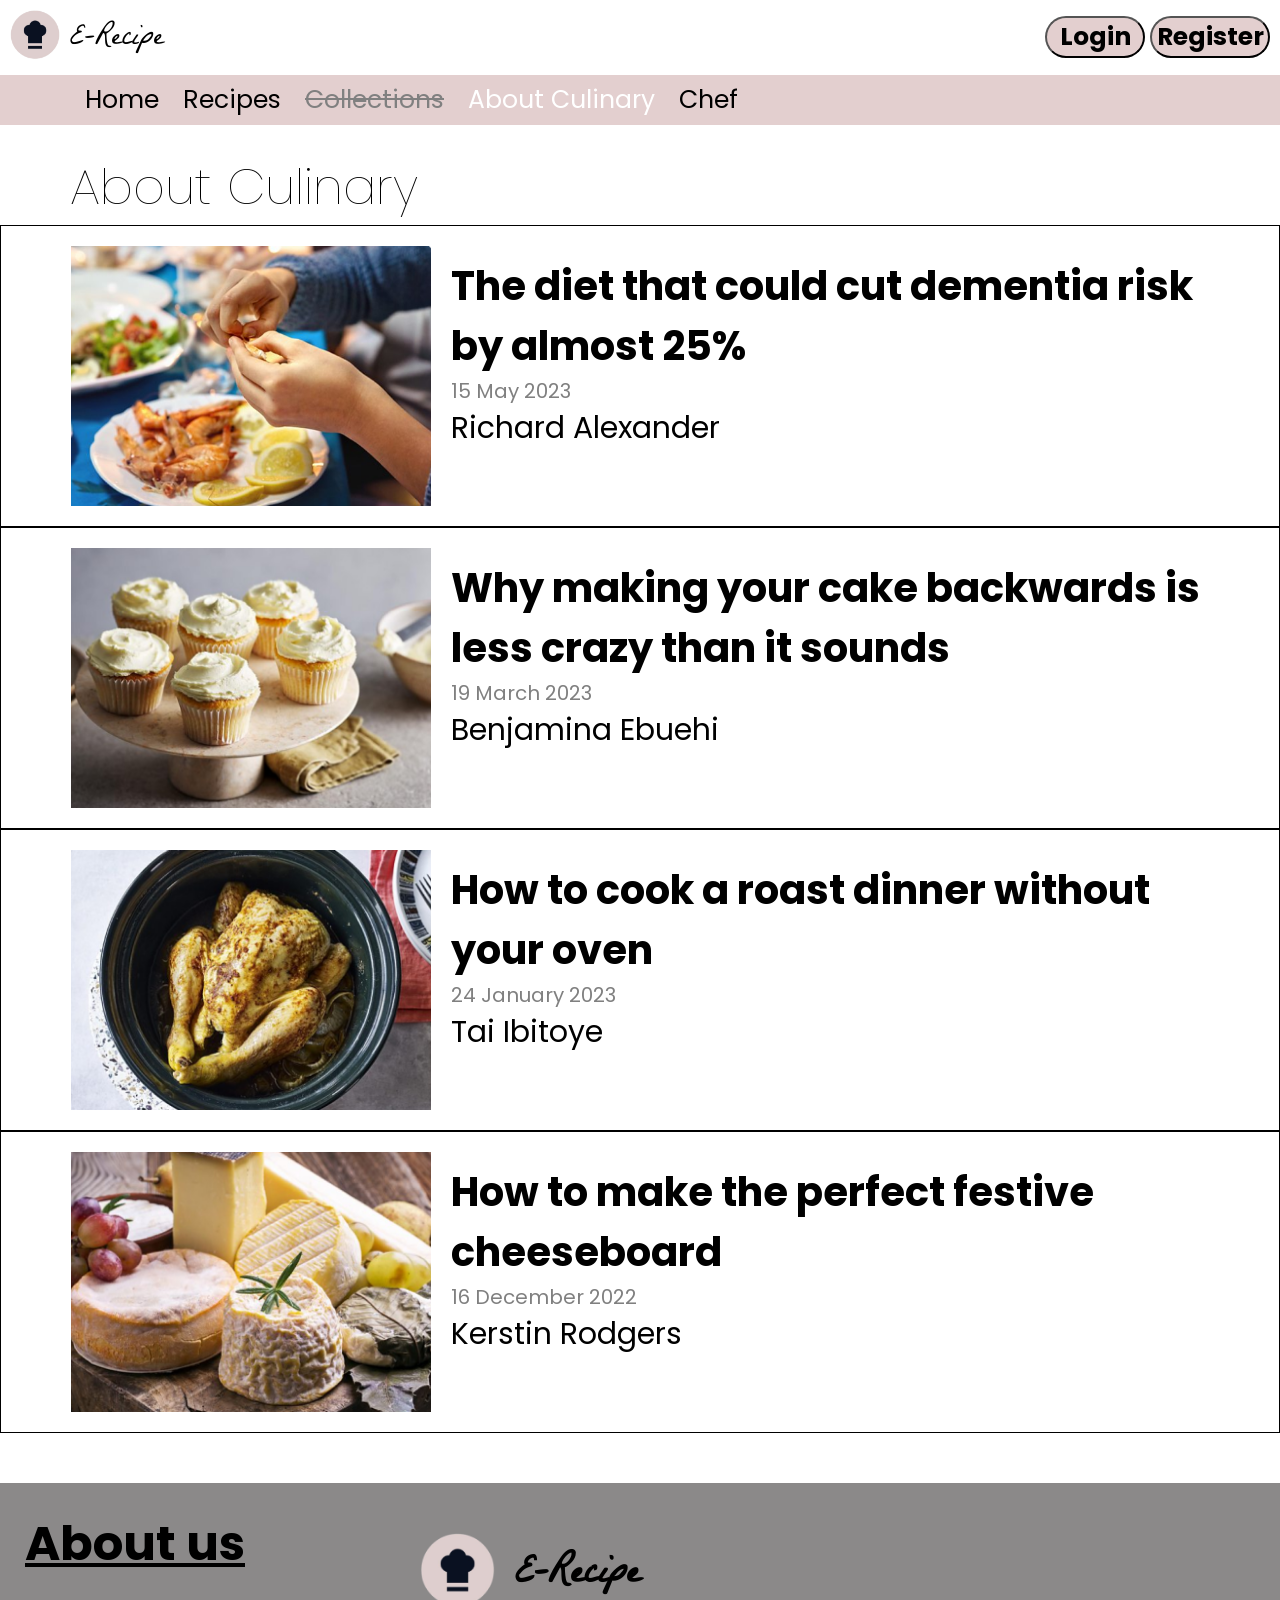
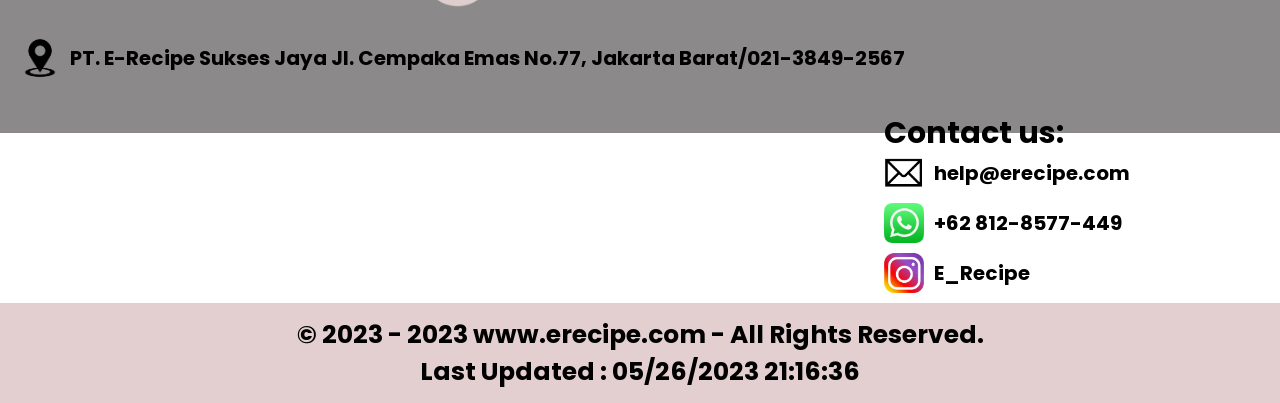
<file: about-culinary-sebelum.html>
<!DOCTYPE html>
<html lang="en">
<head>
    <meta charset="UTF-8">
    <meta name="viewport" content="width=device-width, initial-scale=1.0">
    <link rel="stylesheet" href="about-culinary-sebelum.css">
    <title>Document</title>
</head>
<body>
    <div class="navbar">
        <div class="navbar-atas">
            <div class="navbar-atas-kanan">
                <img src="Source\logo.png" alt="" class="navbar-logo">
                <p>E-Recipe</p>
            </div>
            <div class="navbar-atas-kiri">
                <form action="login.html">
                    <button class="login">Login</button>
                </form>
                <form action="register.html">
                    <button class="register">Register</button>
                </form>
            </div>
        </div>
        <div class="navbar-bawah">
            <a href="index.html" class="navbar-isi">Home</a>
            <a href="recipes-sebelum.html" class="navbar-isi">Recipes</a>
            <a href="" class="colletions-kunci">Collections</a>
            <a href="" class="navbar-isi-sekarang">About Culinary</a>
            <a href="chef-sebelum.html" class="navbar-isi">Chef</a>
        </div>
    </div>
    <div class="content">
            <h1>About Culinary</h1>
            <div class="layout-about">
                <div class="kotak-about">
                    <img src="Source\about-1.png" alt="" class="gambar-about">
                    <div class="tulisan-about">
                        <p class="tulisan-atas">
                            The diet that could cut dementia risk by almost 25%
                        </p>
                        <p class="tulisan-tengah">
                            15 May 2023
                        </p>
                        <p class="tulisan-bawah">
                            Richard Alexander
                        </p>
                    </div>
                </div>
                <div class="kotak-about">
                    <img src="Source\about-2.png" alt="" class="gambar-about">
                    <div class="tulisan-about">
                        <p class="tulisan-atas">
                            Why making your cake backwards is less crazy than it sounds
                        </p>
                        <p class="tulisan-tengah">
                            19 March 2023
                        </p>
                        <p class="tulisan-bawah">
                            Benjamina Ebuehi
                        </p>
                    </div>
                </div>
                <div class="kotak-about">
                    <img src="Source\about-3.png" alt="" class="gambar-about">
                    <div class="tulisan-about">
                        <p class="tulisan-atas">
                            How to cook a roast dinner without your oven
                        </p>
                        <p class="tulisan-tengah">
                            24 January 2023
                        </p>
                        <p class="tulisan-bawah">
                            Tai Ibitoye
                        </p>
                    </div>
                </div>
                <div class="kotak-about">
                    <img src="Source\about-4.png" alt="" class="gambar-about">
                    <div class="tulisan-about">
                        <p class="tulisan-atas">
                            How to make the perfect festive cheeseboard
                        </p>
                        <p class="tulisan-tengah">
                            16 December 2022
                        </p>
                        <p class="tulisan-bawah">
                            Kerstin Rodgers
                        </p>
                    </div>
                </div>
            </div>
    </div>
    <div class="footer">
        <div class="footerAtas">
            <div class="kiriatas">
                <div class="aboutus">
                    <h1>About us</h1>
                    <img src="Source\dfhdsfh-removebg-preview.png" alt="">
                    <h4>E-Recipe</h4>
                </div>
                <div class="aboutus1">
                    <img src="Source\adshsad-removebg-preview.png" alt="">
                    <h5>PT. E-Recipe Sukses Jaya Jl. Cempaka Emas No.77, Jakarta Barat/021-3849-2567</h5>
                </div>
            </div>
    
            <div class="kanan">
                <h5>Contact us:</h5>
                <div class="contactusLogo">
                    <img src="Source\asfasfg-removebg-preview.png" alt="" class="email">
                    <h4>help@erecipe.com</h4>
                </div>
                <div class="contactusLogo">
                    <img src="Source\WhatsApp_Image_2023-06-19_at_23.07.56-removebg-preview.png" alt="" class="wa">
                    <h4>+62 812-8577-449</h4>
                </div>
                <div class="contactusLogo">
                    <img src="Source\sadg-removebg-preview.png" alt="" class="ig">
                    <h4>E_Recipe</h4>
                </div>
            </div>
            
            <div class="bawah">
                <h5>© 2023 - 2023 www.erecipe.com - All Rights Reserved.</h5>   
                <h5>Last Updated : 05/26/2023 21:16:36</h5> 
            </div>
        </div>
    </div>
</body>
</html>
</file>
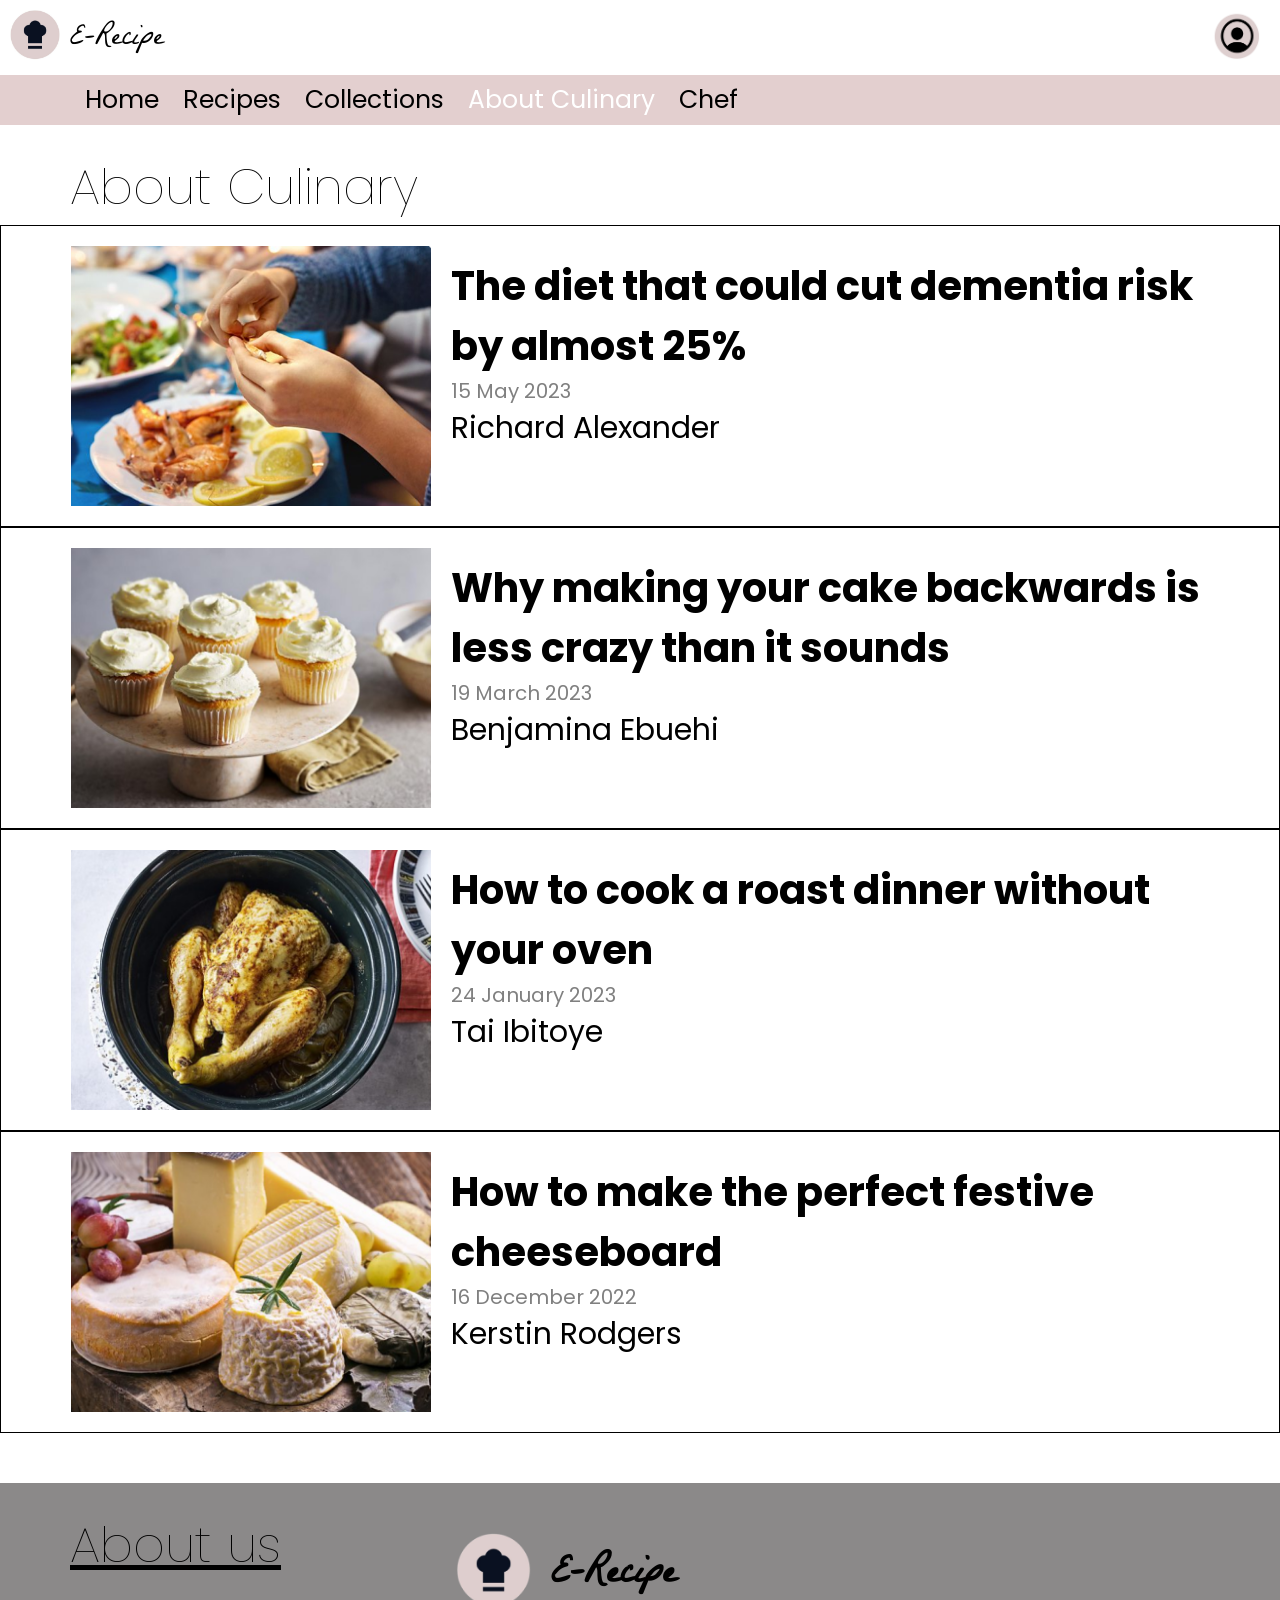
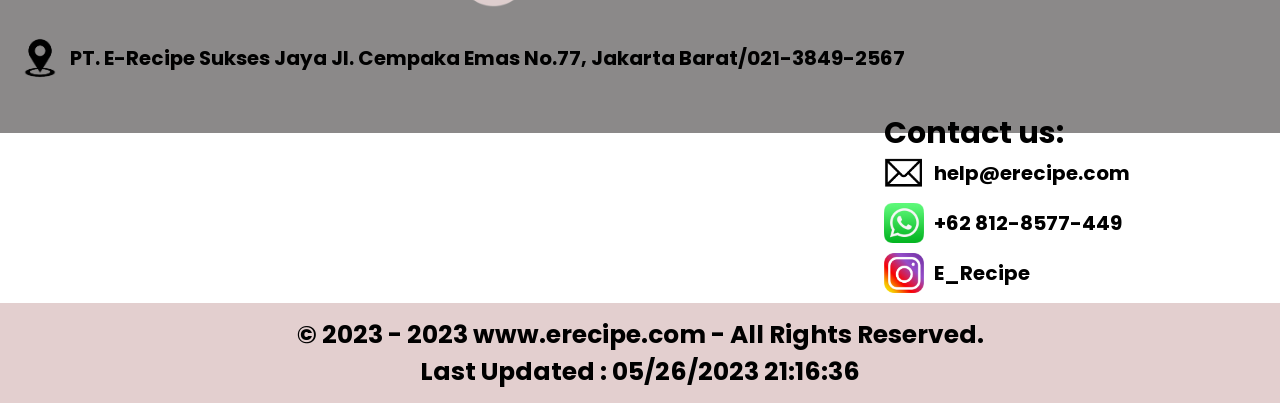
<file: about-culinary-sesudah.html>
<!DOCTYPE html>
<html lang="en">
<head>
    <meta charset="UTF-8">
    <meta name="viewport" content="width=device-width, initial-scale=1.0">
    <link rel="stylesheet" href="about-culinary-sesudah.css">
    <title>Document</title>
</head>
<body>
    <div class="navbar">
        <div class="navbar-atas">
            <div class="navbar-atas-kanan">
                <img src="Source\WhatsApp Image 2023-06-19 at 19.13.03.jpg" alt="" class="navbar-logo">
                <p>E-Recipe</p>
            </div>
            <div class="navbar-atas-kiri">
                <a href="profile.html">
                    <img src="Source\kontak.png" alt="" class="navbar-kontak">
                    <img src="Source\kontak-2.png" alt="" class="navbar-kontak-hover">
                  </a>
            </div>
        </div>
        <div class="navbar-bawah">
            <a href="home-sesudah.html" class="navbar-isi">Home</a>
            <a href="recipes-sesudah.html" class="navbar-isi">Recipes</a>
            <a href="Collection.html" class="navbar-isi">Collections</a>
            <a href="about-culinary-sesudah.html" class="navbar-isi-sekarang">About Culinary</a>
            <a href="chef.html" class="navbar-isi">Chef</a>
        </div>
    </div>
    <div class="content">
            <h1>About Culinary</h1>
            <div class="layout-about">
                <div class="kotak-about">
                    <img src="Source\about-1.png" alt="" class="gambar-about">
                    <div class="tulisan-about">
                        <p class="tulisan-atas">
                            The diet that could cut dementia risk by almost 25%
                        </p>
                        <p class="tulisan-tengah">
                            15 May 2023
                        </p>
                        <p class="tulisan-bawah">
                            Richard Alexander
                        </p>
                    </div>
                </div>
                <div class="kotak-about">
                    <img src="Source\about-2.png" alt="" class="gambar-about">
                    <div class="tulisan-about">
                        <p class="tulisan-atas">
                            Why making your cake backwards is less crazy than it sounds
                        </p>
                        <p class="tulisan-tengah">
                            19 March 2023
                        </p>
                        <p class="tulisan-bawah">
                            Benjamina Ebuehi
                        </p>
                    </div>
                </div>
                <div class="kotak-about">
                    <img src="Source\about-3.png" alt="" class="gambar-about">
                    <div class="tulisan-about">
                        <p class="tulisan-atas">
                            How to cook a roast dinner without your oven
                        </p>
                        <p class="tulisan-tengah">
                            24 January 2023
                        </p>
                        <p class="tulisan-bawah">
                            Tai Ibitoye
                        </p>
                    </div>
                </div>
                <div class="kotak-about">
                    <img src="Source\about-4.png" alt="" class="gambar-about">
                    <div class="tulisan-about">
                        <p class="tulisan-atas">
                            How to make the perfect festive cheeseboard
                        </p>
                        <p class="tulisan-tengah">
                            16 December 2022
                        </p>
                        <p class="tulisan-bawah">
                            Kerstin Rodgers
                        </p>
                    </div>
                </div>
            </div>
    <div class="footer">
        <div class="footerAtas">
            <div class="kiriatas">
                <div class="aboutus">
                    <h1>About us</h1>
                    <img src="Source\dfhdsfh-removebg-preview.png" alt="">
                    <h4>E-Recipe</h4>
                </div>
                <div class="aboutus1">
                    <img src="Source\adshsad-removebg-preview.png" alt="">
                    <h5>PT. E-Recipe Sukses Jaya Jl. Cempaka Emas No.77, Jakarta Barat/021-3849-2567</h5>
                </div>
            </div>
    
            <div class="kanan">
                <h5>Contact us:</h5>
                <div class="contactusLogo">
                    <img src="Source\asfasfg-removebg-preview.png" alt="" class="email">
                    <h4>help@erecipe.com</h4>
                </div>
                <div class="contactusLogo">
                    <img src="Source\WhatsApp_Image_2023-06-19_at_23.07.56-removebg-preview.png" alt="" class="wa">
                    <h4>+62 812-8577-449</h4>
                </div>
                <div class="contactusLogo">
                    <img src="Source\sadg-removebg-preview.png" alt="" class="ig">
                    <h4>E_Recipe</h4>
                </div>
            </div>
            
            <div class="bawah">
                <h5>© 2023 - 2023 www.erecipe.com - All Rights Reserved.</h5>   
                <h5>Last Updated : 05/26/2023 21:16:36</h5> 
            </div>
        </div>
    </div>
</body>
</html>
</file>
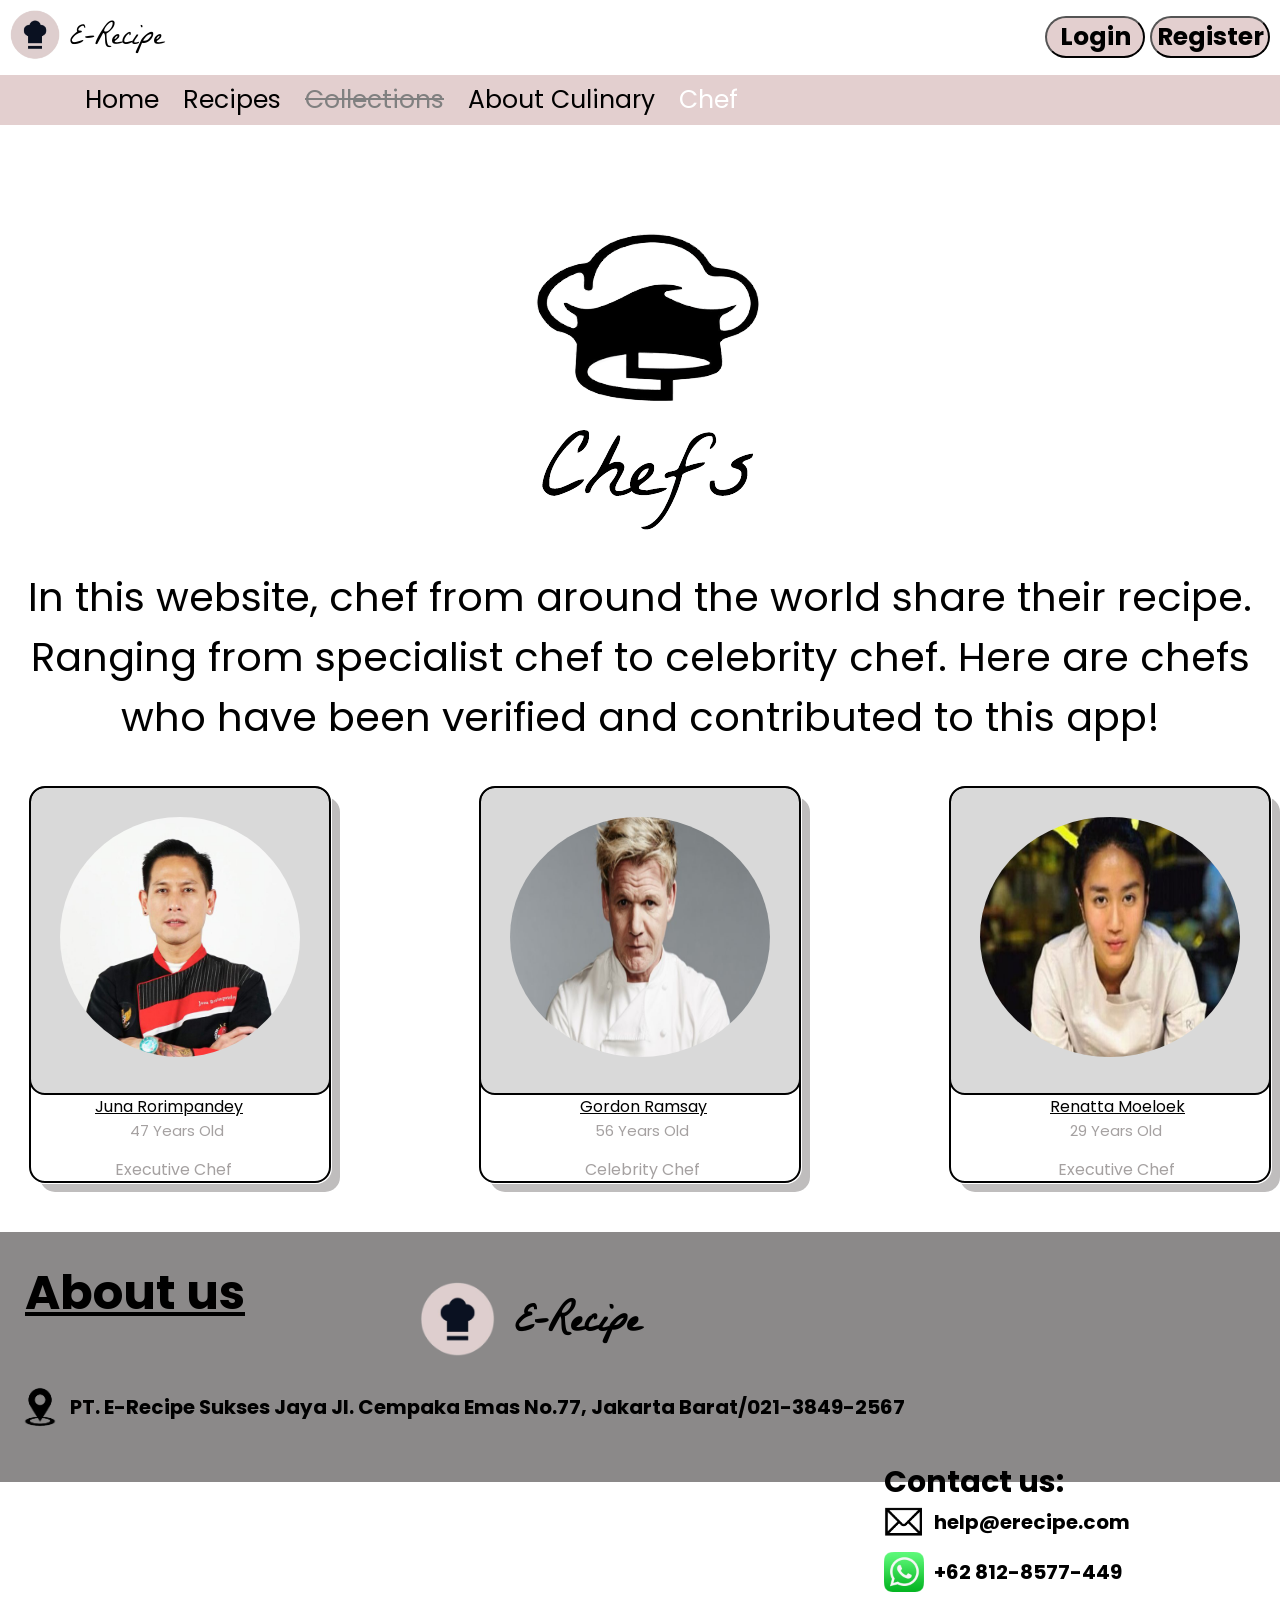
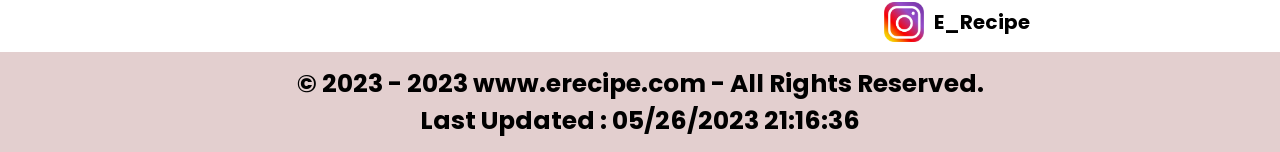
<file: chef-sebelum.html>
<!DOCTYPE html>
<html lang="en">
<head>
    <meta charset="UTF-8">
    <meta name="viewport" content="width=device-width, initial-scale=1.0">
    <title>Document</title>

    <link rel="stylesheet" href="chef-sebelum.css">

</head>
<body>

    <div class="navbar">
        <div class="navbar-atas">
            <div class="navbar-atas-kanan">
                <img src="Source\logo.png" alt="" class="navbar-logo">
                <p>E-Recipe</p>
            </div>
            <div class="navbar-atas-kiri">
                <form action="login.html">
                    <button class="login">Login</button>
                </form>
                <form action="register.html">
                    <button class="register">Register</button>
                </form>
            </div>
        </div>
        <div class="navbar-bawah">
            <a href="index.html" class="navbar-isi">Home</a>
            <a href="recipes-sebelum.html" class="navbar-isi">Recipes</a>
            <a href="" class="colletions-kunci">Collections</a>
            <a href="about-culinary-sebelum.html" class="navbar-isi">About Culinary</a>
            <a href="" class="navbar-isi-sekarang">Chef</a>
        </div>
    </div>

    <div class="chef-content">

        <div class="logoo">
            <div class="chef-img">
                <img src="Source\Screenshot_2023-06-19_220320-removebg-preview.png" alt="">
            </div>
            <div class="chef-tulis">
                <p>In this website, chef from around the world  share their recipe. Ranging from specialist chef to celebrity chef. Here are chefs who have been verified and contributed to this app!</p>
            </div>
        </div>

        <div class="chef-profile">
            <div class="chef1">

                <div class="chef1-backimg">
                    <div class="chef1-img">
                        <img src="Source\091325600_1626677746-Chef_Juna_Rorimpandey.jpeg" alt="">
                    </div>
                </div>

                <div class="chef1-name">
                    <p>Juna Rorimpandey</p>
                </div>

                <div class="chef1-old">
                    <p>47 Years Old</p>
                </div>

                <div class="chef1-role">
                    <p>Executive Chef</p>
                </div>

            </div>

            <div class="chef2">

                <div class="chef2-backimg">
                    <div class="chef2-img">
                        <img src="Source\deretan-makanan-yang-paling-dibenci-chef-gordon-ramsay-xi6Jxzxoxj.jpg" alt="">
                    </div>
                </div>

                <div class="chef2-name">
                    <p>Gordon Ramsay</p>
                </div>

                <div class="chef2-old">
                    <p>56 Years Old</p>
                </div>

                <div class="chef2-role">
                    <p>Celebrity Chef</p>
                </div>

            </div>

            <div class="chef3">

                <div class="chef3-backimg">
                    <div class="chef3-img">
                        <img src="Source\5e16811892fc7.jpg" alt="">
                    </div>
                </div>

                <div class="chef3-name">
                    <p>Renatta Moeloek</p>
                </div>

                <div class="chef3-old">
                    <p>29 Years Old</p>
                </div>

                <div class="chef3-role">
                    <p>Executive Chef</p>
                </div>

            </div>

            <div>

            </div>
        </div>

    </div>

    <div class="footer">
        <div class="footerAtas">
            <div class="kiriatas">
                <div class="aboutus">
                    <h1>About us</h1>
                    <img src="Source\dfhdsfh-removebg-preview.png" alt="">
                    <h4>E-Recipe</h4>
                </div>
                <div class="aboutus1">
                    <img src="Source\adshsad-removebg-preview.png" alt="">
                    <h5>PT. E-Recipe Sukses Jaya Jl. Cempaka Emas No.77, Jakarta Barat/021-3849-2567</h5>
                </div>
            </div>
    
            <div class="kanan">
                <h5>Contact us:</h5>
                <div class="contactusLogo">
                    <img src="Source\asfasfg-removebg-preview.png" alt="" class="email">
                    <h4>help@erecipe.com</h4>
                </div>
                <div class="contactusLogo">
                    <img src="Source\WhatsApp_Image_2023-06-19_at_23.07.56-removebg-preview.png" alt="" class="wa">
                    <h4>+62 812-8577-449</h4>
                </div>
                <div class="contactusLogo">
                    <img src="Source\sadg-removebg-preview.png" alt="" class="ig">
                    <h4>E_Recipe</h4>
                </div>
            </div>
            
            <div class="bawah">
                <h5>© 2023 - 2023 www.erecipe.com - All Rights Reserved.</h5>   
                <h5>Last Updated : 05/26/2023 21:16:36</h5> 
            </div>
        </div>
    </div>
    
</body>
</html>
</file>
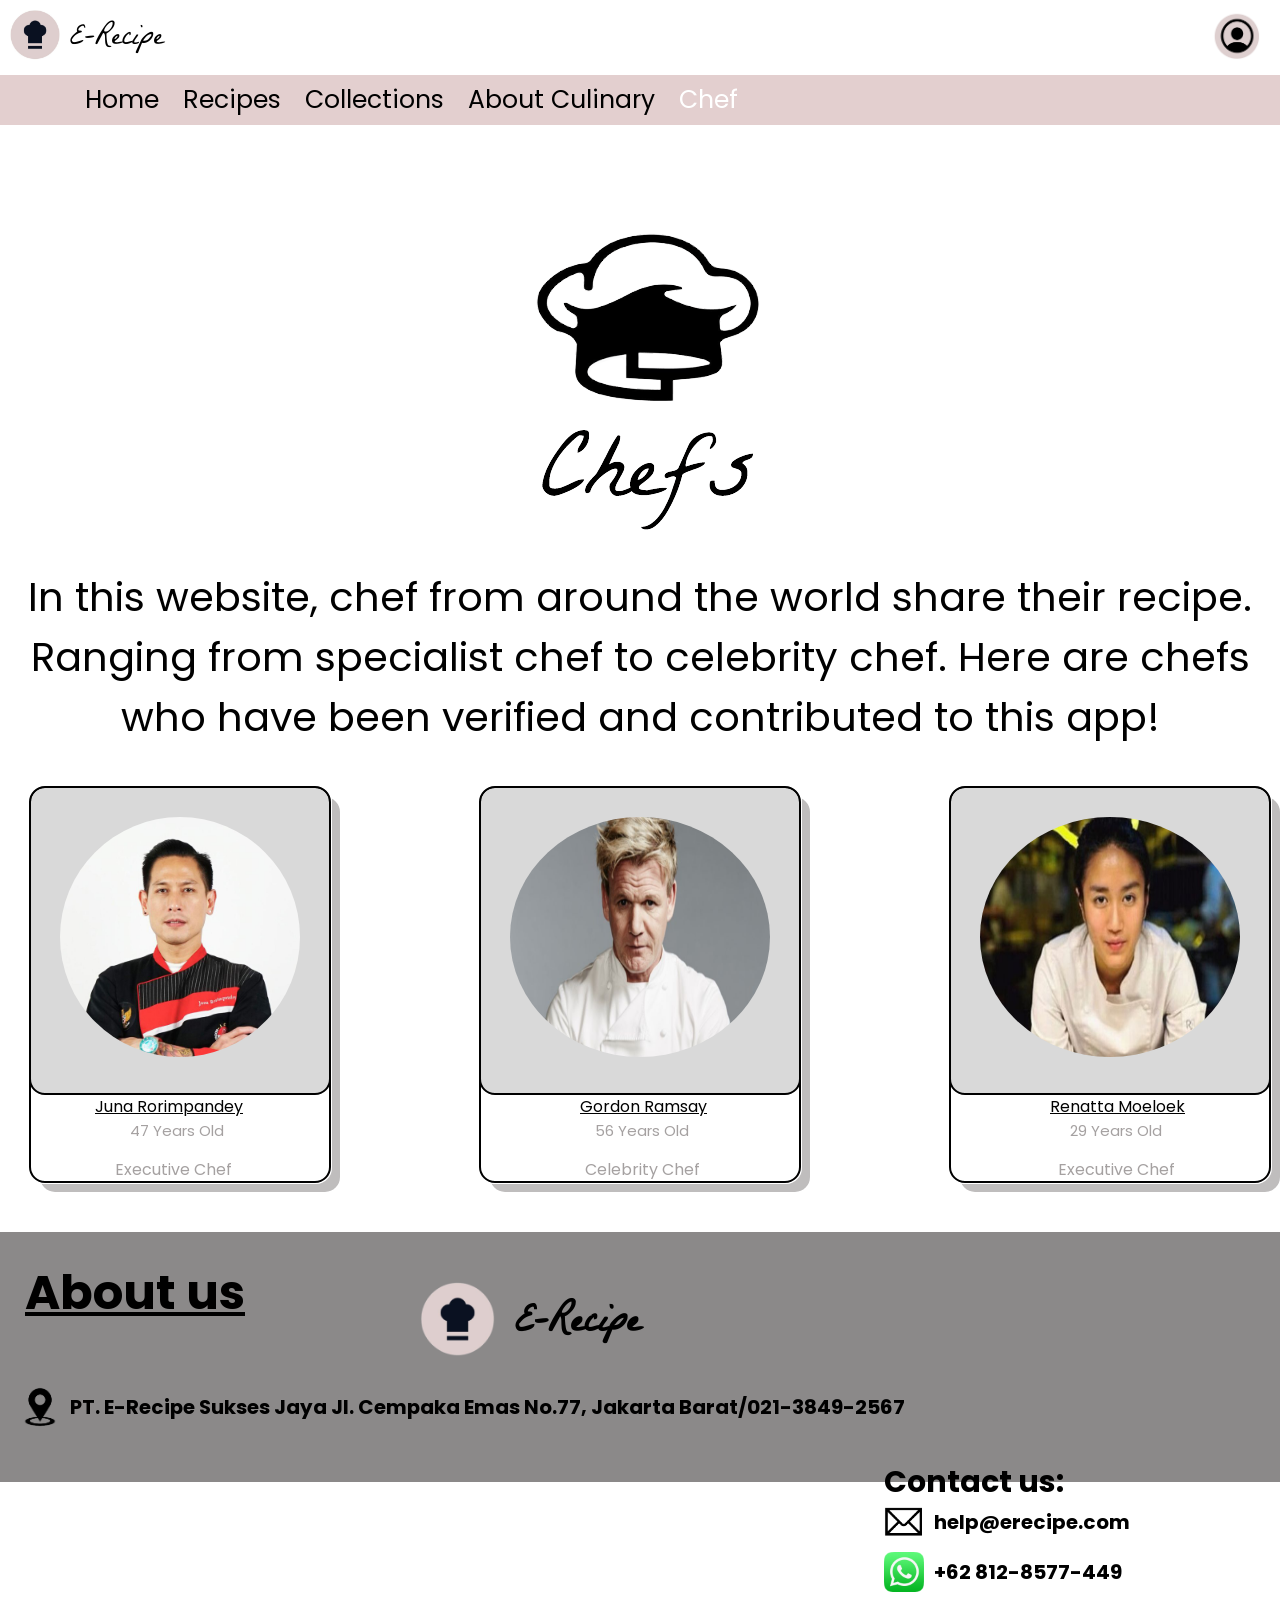
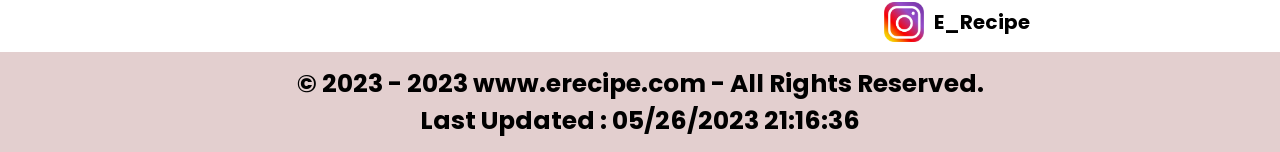
<file: chef.html>
<!DOCTYPE html>
<html lang="en">
<head>
    <meta charset="UTF-8">
    <meta name="viewport" content="width=device-width, initial-scale=1.0">
    <title>Document</title>

    <link rel="stylesheet" href="chef.css">

</head>
<body>

    <div class="navbar">
        <div class="navbar-atas">
            <div class="navbar-atas-kanan">
                <img src="Source\WhatsApp Image 2023-06-19 at 19.13.03.jpg" alt="" class="navbar-logo">
                <p>E-Recipe</p>
            </div>
            <div class="navbar-atas-kiri">
                <a href="profile.html">
                    <img src="Source\kontak.png" alt="" class="navbar-kontak">
                    <img src="Source\kontak-2.png" alt="" class="navbar-kontak-hover">
                  </a>
            </div>
        </div>
        <div class="navbar-bawah">
            <a href="home-sesudah.html" class="navbar-isi">Home</a>
            <a href="recipes-sesudah.html" class="navbar-isi">Recipes</a>
            <a href="Collection.html" class="navbar-isi">Collections</a>
            <a href="about-culinary-sesudah.html" class="navbar-isi">About Culinary</a>
            <a href="chef.html" class="navbar-isi-sekarang">Chef</a>
        </div>
    </div>

    <div class="chef-content">

        <div class="logoo">
            <div class="chef-img">
                <img src="Source\Screenshot_2023-06-19_220320-removebg-preview.png" alt="">
            </div>
            <div class="chef-tulis">
                <p>In this website, chef from around the world  share their recipe. Ranging from specialist chef to celebrity chef. Here are chefs who have been verified and contributed to this app!</p>
            </div>
        </div>

        <div class="chef-profile">
            <div class="chef1">

                <a href="chef-biography.html" class="link-1">
                    <div class="chef1-backimg">
                        <div class="chef1-img">
                            <img src="Source\091325600_1626677746-Chef_Juna_Rorimpandey.jpeg" alt="">
                        </div>
                    </div>
    
                    <div class="chef1-name">
                        <p>Juna Rorimpandey</p>
                    </div>
    
                    <div class="chef1-old">
                        <p>47 Years Old</p>
                    </div>
    
                    <div class="chef1-role">
                        <p>Executive Chef</p>
                    </div>
                </a>

            </div>

            <div class="chef2">

                <div class="chef2-backimg">
                    <div class="chef2-img">
                        <img src="Source\deretan-makanan-yang-paling-dibenci-chef-gordon-ramsay-xi6Jxzxoxj.jpg" alt="">
                    </div>
                </div>

                <div class="chef2-name">
                    <p>Gordon Ramsay</p>
                </div>

                <div class="chef2-old">
                    <p>56 Years Old</p>
                </div>

                <div class="chef2-role">
                    <p>Celebrity Chef</p>
                </div>

            </div>

            <div class="chef3">

                <div class="chef3-backimg">
                    <div class="chef3-img">
                        <img src="Source\5e16811892fc7.jpg" alt="">
                    </div>
                </div>

                <div class="chef3-name">
                    <p>Renatta Moeloek</p>
                </div>

                <div class="chef3-old">
                    <p>29 Years Old</p>
                </div>

                <div class="chef3-role">
                    <p>Executive Chef</p>
                </div>

            </div>

            <div>

            </div>
        </div>

    </div>

    <div class="footer">
        <div class="footerAtas">
            <div class="kiriatas">
                <div class="aboutus">
                    <h1>About us</h1>
                    <img src="Source\dfhdsfh-removebg-preview.png" alt="">
                    <h4>E-Recipe</h4>
                </div>
                <div class="aboutus1">
                    <img src="Source\adshsad-removebg-preview.png" alt="">
                    <h5>PT. E-Recipe Sukses Jaya Jl. Cempaka Emas No.77, Jakarta Barat/021-3849-2567</h5>
                </div>
            </div>
    
            <div class="kanan">
                <h5>Contact us:</h5>
                <div class="contactusLogo">
                    <img src="Source\asfasfg-removebg-preview.png" alt="" class="email">
                    <h4>help@erecipe.com</h4>
                </div>
                <div class="contactusLogo">
                    <img src="Source\WhatsApp_Image_2023-06-19_at_23.07.56-removebg-preview.png" alt="" class="wa">
                    <h4>+62 812-8577-449</h4>
                </div>
                <div class="contactusLogo">
                    <img src="Source\sadg-removebg-preview.png" alt="" class="ig">
                    <h4>E_Recipe</h4>
                </div>
            </div>
            
            <div class="bawah">
                <h5>© 2023 - 2023 www.erecipe.com - All Rights Reserved.</h5>   
                <h5>Last Updated : 05/26/2023 21:16:36</h5> 
            </div>
        </div>
    </div>
    
</body>
</html>
</file>
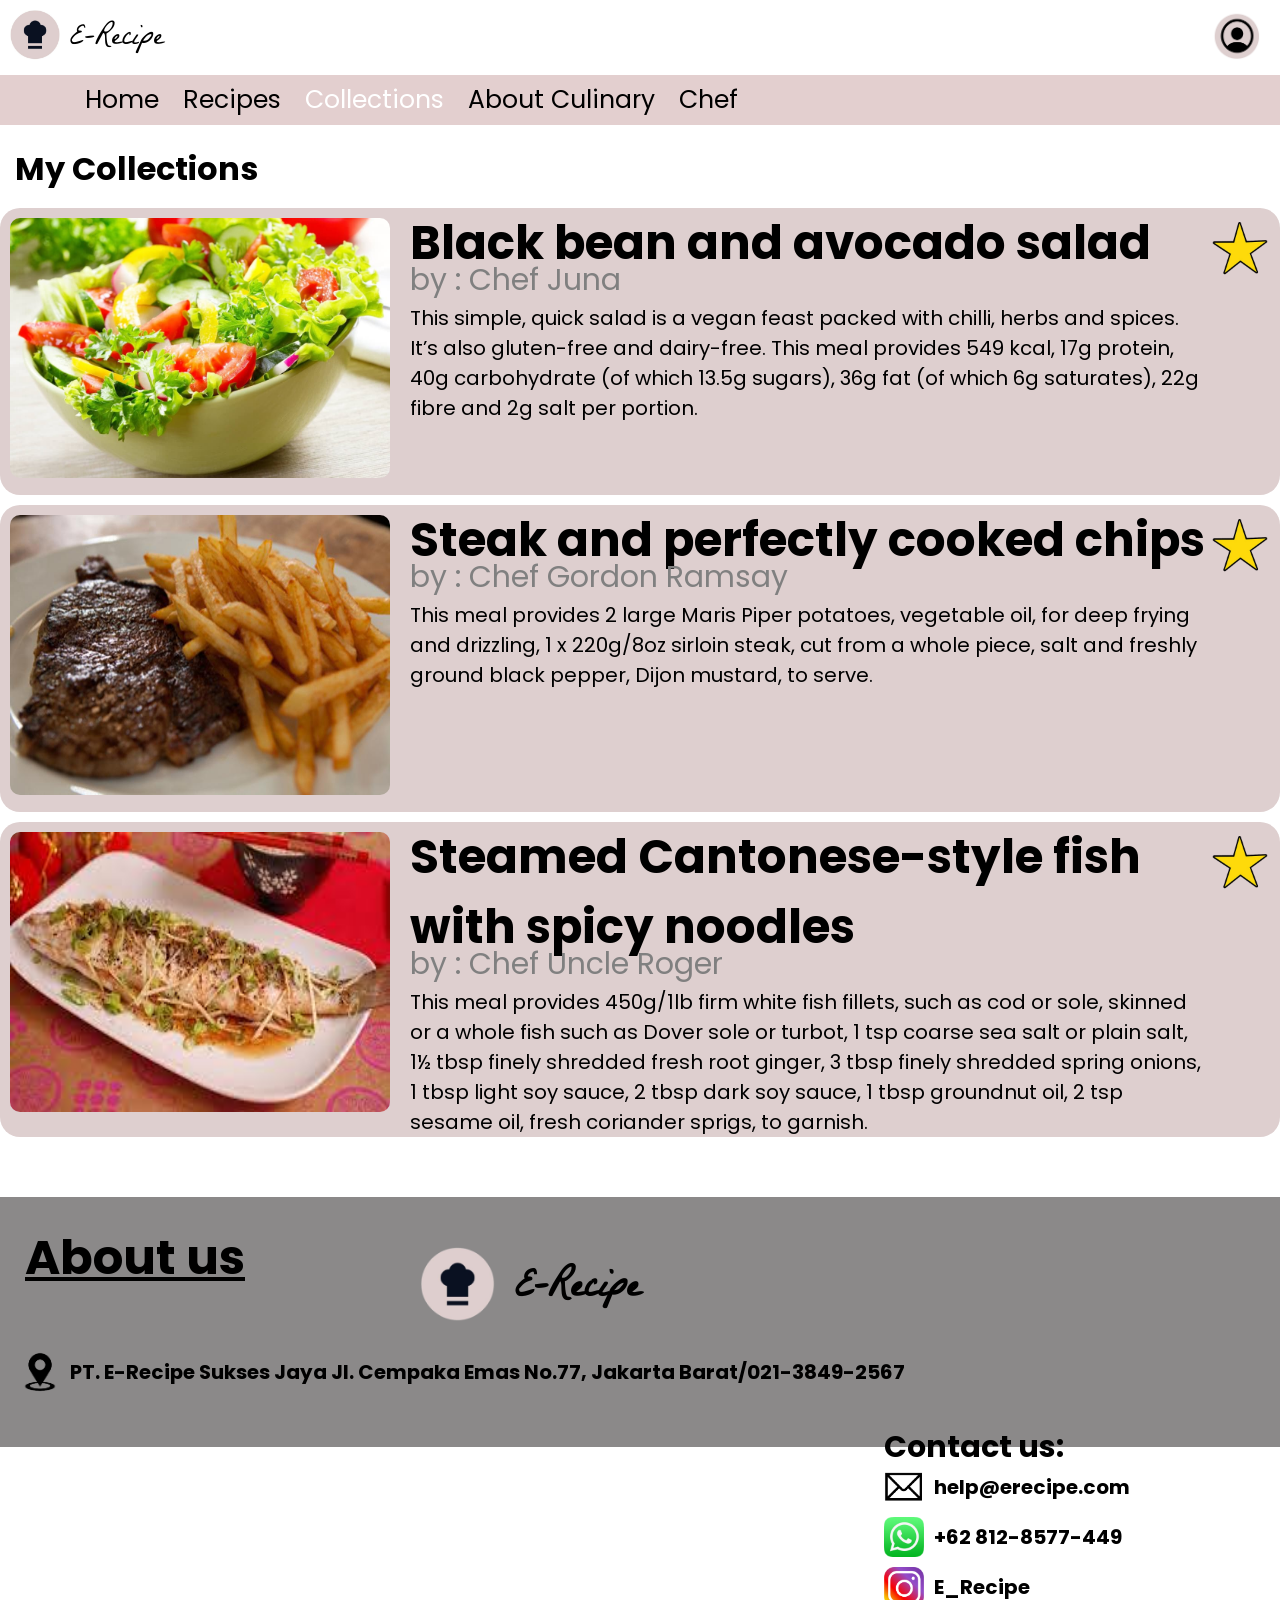
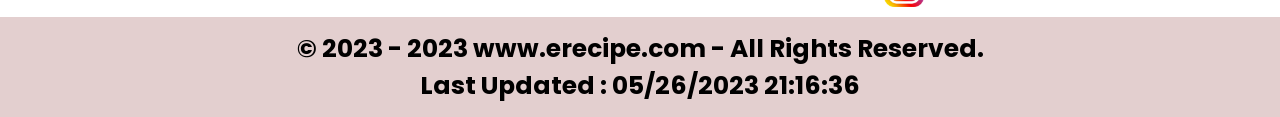
<file: Collection.html>
<!DOCTYPE html>
<html lang="en">
<head>
    <meta charset="UTF-8">
    <meta name="viewport" content="width=device-width, initial-scale=1.0">
    <title>Document</title>

    <link rel="stylesheet" href="Collection.css">

</head>
<body>

    <div class="navbar">
        <div class="navbar-atas">
            <div class="navbar-atas-kanan">
                <img src="Source\WhatsApp Image 2023-06-19 at 19.13.03.jpg" alt="" class="navbar-logo">
                <p>E-Recipe</p>
            </div>
            <div class="navbar-atas-kiri">
                <a href="profile.html">
                    <img src="Source\kontak.png" alt="" class="navbar-kontak">
                    <img src="Source\kontak-2.png" alt="" class="navbar-kontak-hover">
                  </a>
            </div>
        </div>
        <div class="navbar-bawah">
            <a href="home-sesudah.html" class="navbar-isi">Home</a>
            <a href="recipes-sesudah.html" class="navbar-isi">Recipes</a>
            <a href="Collection.html" class="navbar-isi-sekarang">Collections</a>
            <a href="about-culinary-sesudah.html" class="navbar-isi">About Culinary</a>
            <a href="chef.html" class="navbar-isi">Chef</a>
        </div>
    </div>

    <div class="content">
    
        <div class="collection">

            <div class="c-title">
                <h1>My Collections</h1>
            </div>

            <div class="makanan1">

                <div class="makanan-img1">
                    <img src="Source\cara_membuat_salad_sayur_lengkap-1881459-jpg.jpg" alt="">
                </div>

                <div class="pack-makanan1">
                    <div class="nama-makanan">
                        <h3>Black bean and avocado salad</h3>
                    </div>
                    <div class="nama-chef">
                        <p>by : Chef Juna</p>
                    </div>
                    <div class="desc-makanan">
                        <p>This simple, quick salad is a vegan feast packed with chilli, herbs and spices. It’s also gluten-free and dairy-free.
                            This meal provides 549 kcal, 17g protein, 40g carbohydrate (of which 13.5g sugars), 36g fat (of which 6g saturates), 22g fibre and 2g salt per portion.</p>
                    </div>
                    

                </div>

                <div class="bintang-img1">
                    <img src="Source\pngtree-cartoon-black-bordered-stars-clipart-png-image_2395194-removebg-preview.png" alt="">
                </div>

            </div>

            <div class="makanan2">

                <div class="makanan-img2">
                    <img src="Source\steak_and_perfectly_77968_16x9.jpg" alt="">
                </div>

                <div class="pack-makanan2">
                    <div class="nama-makanan">
                        <h3>Steak and perfectly cooked chips</h3>
                    </div>
                    <div class="nama-chef2">
                        <p>by : Chef Gordon Ramsay</p>
                    </div>
                    <div class="desc-makanan2">
                        <p>This meal provides 2 large Maris Piper potatoes, vegetable oil, for deep frying and drizzling, 1 x 220g/8oz sirloin steak, cut from a whole piece, salt and freshly ground black pepper, Dijon mustard, to serve.</p>
                    </div>
                    

                </div>

                <div class="bintang-img2">
                    <img src="Source\pngtree-cartoon-black-bordered-stars-clipart-png-image_2395194-removebg-preview.png" alt="">
                </div>

            </div>

            <div class="makanan3">

                <div class="makanan-img3">
                    <img src="Source\download.jpeg" alt="">
                </div>

                <div class="pack-makanan3">
                    <div class="nama-makanan">
                        <h3>Steamed Cantonese-style fish with spicy noodles</h3>
                    </div>
                    <div class="nama-chef3">
                        <p>by : Chef Uncle Roger</p>
                    </div>
                    <div class="desc-makanan3">
                        <p>This meal provides 450g/1lb firm white fish fillets, such as cod or sole, skinned or a whole fish such as Dover sole or turbot, 1 tsp coarse sea salt or plain salt, 1½ tbsp finely shredded fresh root ginger, 3 tbsp finely shredded spring onions, 1 tbsp light soy sauce, 2 tbsp dark soy sauce, 1 tbsp groundnut oil, 2 tsp sesame oil, fresh coriander sprigs, to garnish.</p>
                    </div>
                    

                </div>

                <div class="bintang-img3">
                    <img src="Source\pngtree-cartoon-black-bordered-stars-clipart-png-image_2395194-removebg-preview.png" alt="">
                </div>

            </div>

        </div>
    </div>

    <div class="footer">
        <div class="footerAtas">
            <div class="kiriatas">
                <div class="aboutus">
                    <h1>About us</h1>
                    <img src="Source\dfhdsfh-removebg-preview.png" alt="">
                    <h4>E-Recipe</h4>
                </div>
                <div class="aboutus1">
                    <img src="Source\adshsad-removebg-preview.png" alt="">
                    <h5>PT. E-Recipe Sukses Jaya Jl. Cempaka Emas No.77, Jakarta Barat/021-3849-2567</h5>
                </div>
            </div>
    
            <div class="kanan">
                <h5>Contact us:</h5>
                <div class="contactusLogo">
                    <img src="Source\asfasfg-removebg-preview.png" alt="" class="email">
                    <h4>help@erecipe.com</h4>
                </div>
                <div class="contactusLogo">
                    <img src="Source\WhatsApp_Image_2023-06-19_at_23.07.56-removebg-preview.png" alt="" class="wa">
                    <h4>+62 812-8577-449</h4>
                </div>
                <div class="contactusLogo">
                    <img src="Source\sadg-removebg-preview.png" alt="" class="ig">
                    <h4>E_Recipe</h4>
                </div>
            </div>
            
            <div class="bawah">
                <h5>© 2023 - 2023 www.erecipe.com - All Rights Reserved.</h5>   
                <h5>Last Updated : 05/26/2023 21:16:36</h5> 
            </div>
        </div>
    </div>
    
</body>
</html>
</file>
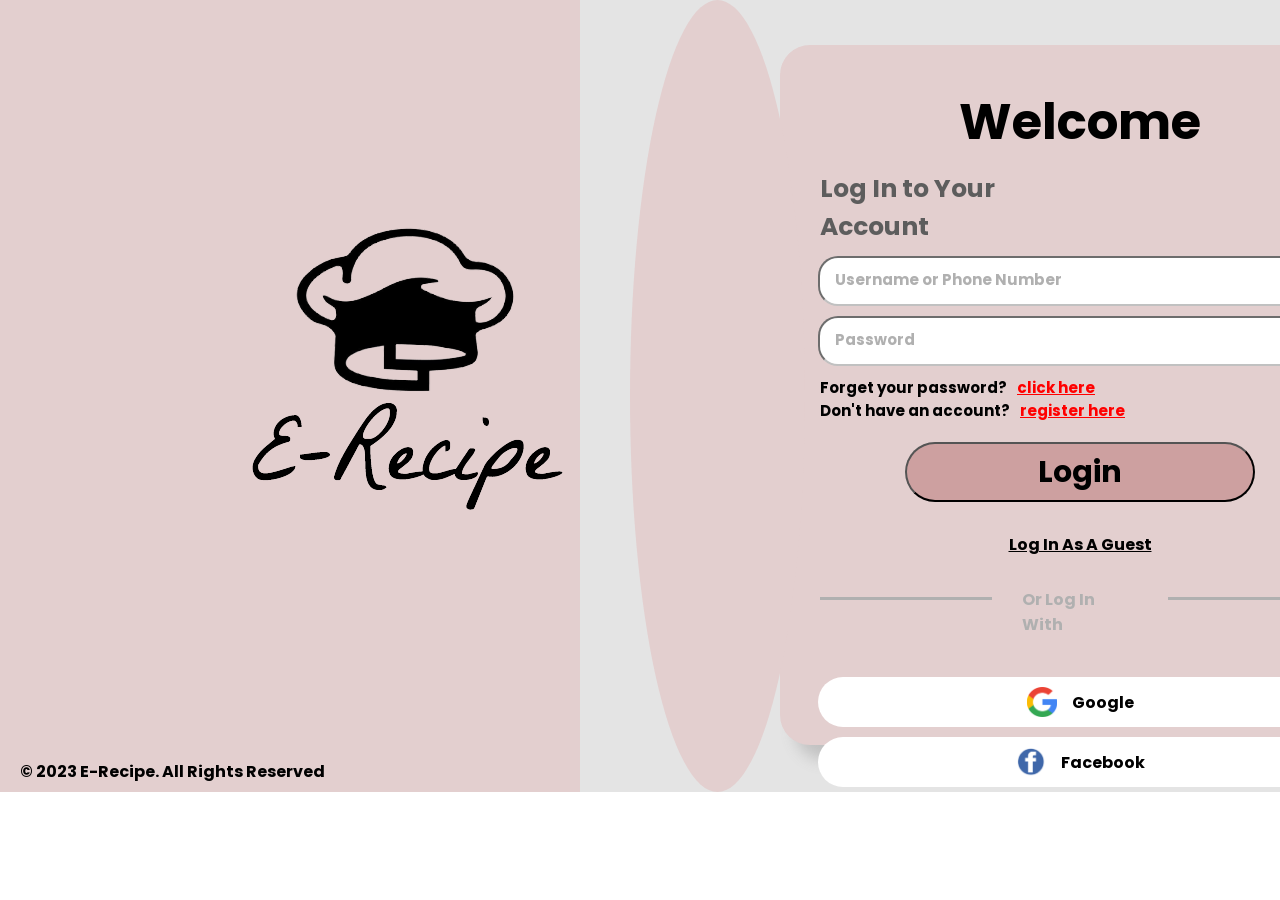
<file: login.html>
<!DOCTYPE html>
<html lang="en">
<head>
    <meta charset="UTF-8">
    <meta name="viewport" content="width=device-width, initial-scale=1.0">
    <title>Document</title>
    <link rel="stylesheet" href="login.css">
</head>
<body>
    <div class="content">
        <div class="kotakkiri">
            <img src="Source/image-removebg-preview.png" alt="">
            <h4>
                © 2023 E-Recipe. All Rights Reserved
            </h4>
        </div>
        <div class="oval"></div>
        <div class="kotakkanan">
            <form id="form-login">
                <h1>Welcome</h1>
                <label for="nama">Log In to Your Account</label>
                <input type="text" id="nama" name="nama" placeholder="Username or Phone Number">
                <input type="password" id="password" name="password" placeholder="Password">
                <div>
                    <div class="acc">
                        <h4>Forget your password?</h4>
                        <a href="">click here</a>
                    </div>
                    <div class="acc">
                        <h4>Don't have an account?</h4>
                        <a href="register.html">register here</a>
                    </div>
                </div>
                <button type = submit id="button-login" class="buttonlogin">Login</button>
                <a href="index.html" class="guest">Log In As A Guest</a>
                <div class="orlogin">
                    <div class="gariskiri"></div>
                    <div>Or Log In With</div>
                    <div class="gariskanan"></div>
                </div>
                <div class="or">
                    <div class="orcontent">
                        <img src="Source/GOOG-0ed88f7c-removebg-preview.png" alt="">
                        <h4>Google</h4>
                    </div>
                    <div class="orcontent">
                        <img src="Source/facebook-logo-icon-facebook-icon-png-images-icons-and-png-backgrounds-1-removebg-preview.png" alt="">
                        <h4>Facebook</h4>
                    </div>
                </div>
            </form>
        </div>
    </div>
    <script src="login.js"></script>
</body>
</html>
</file>
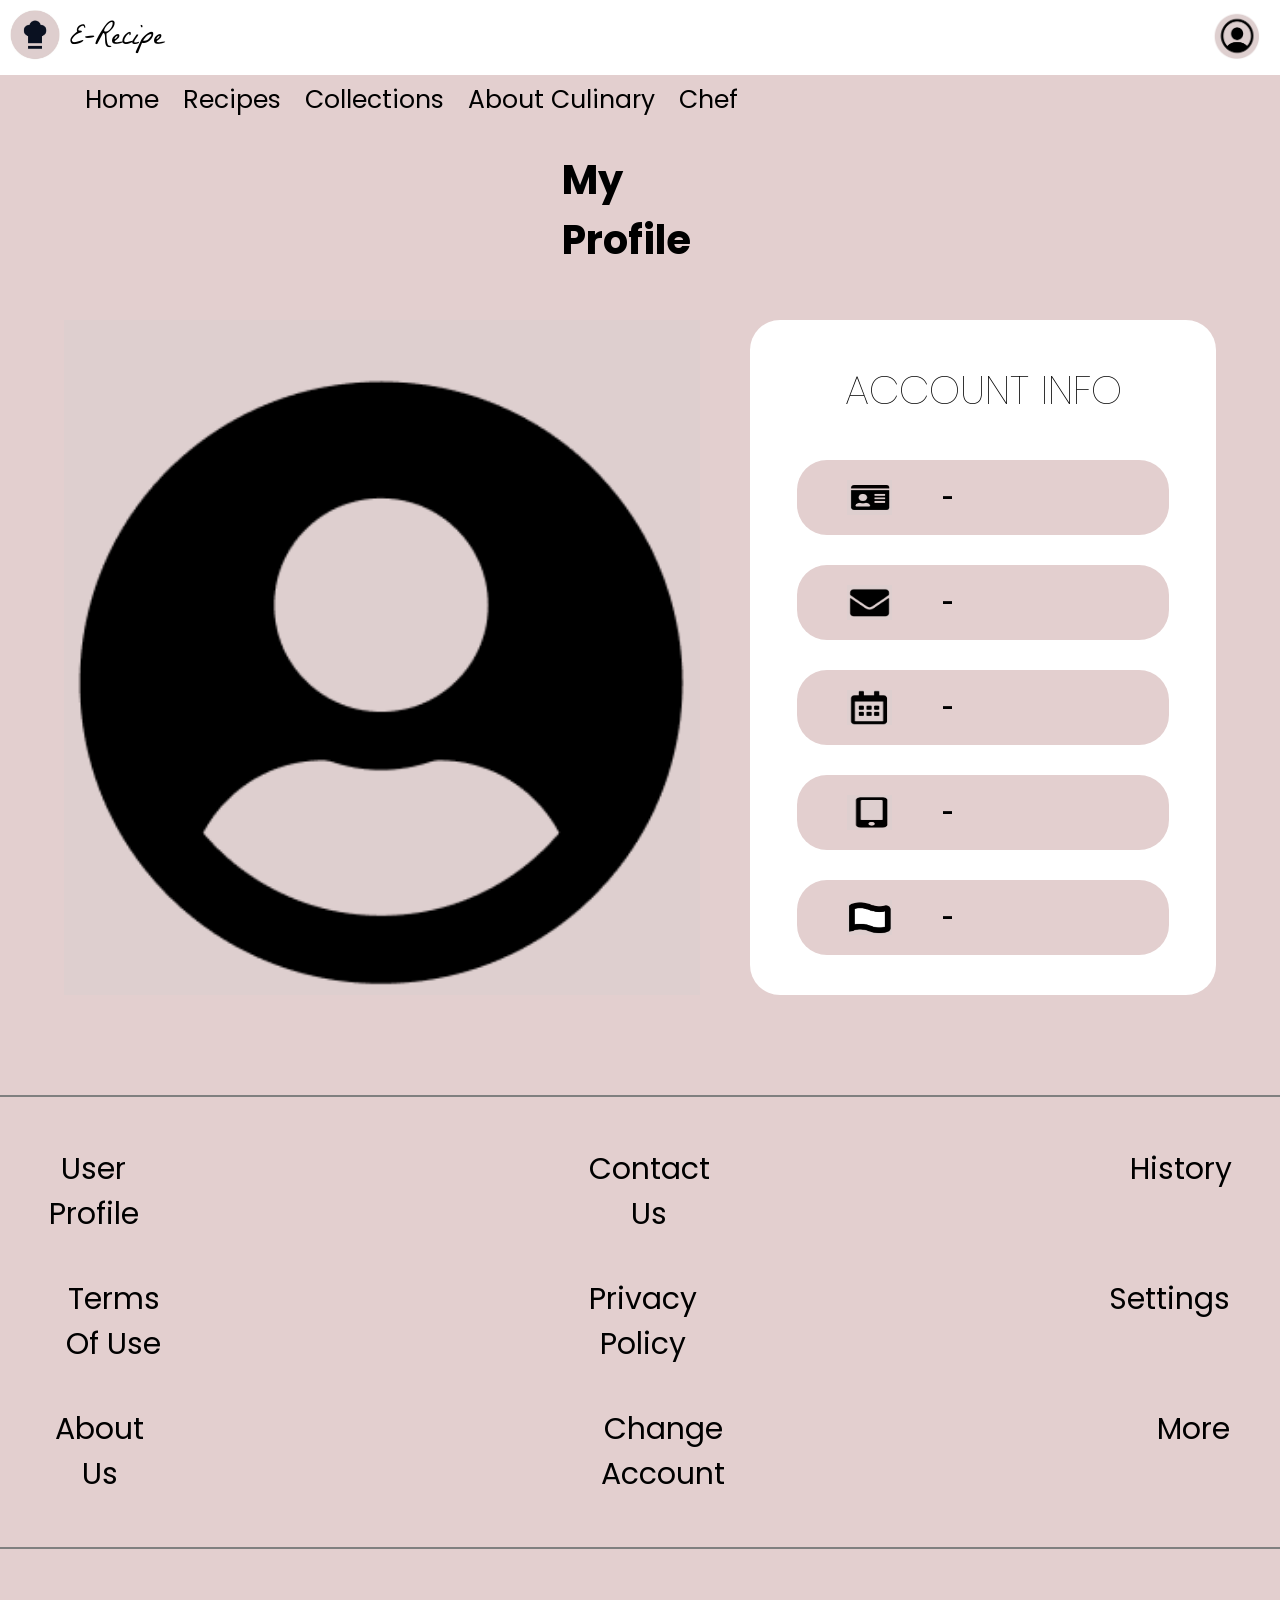
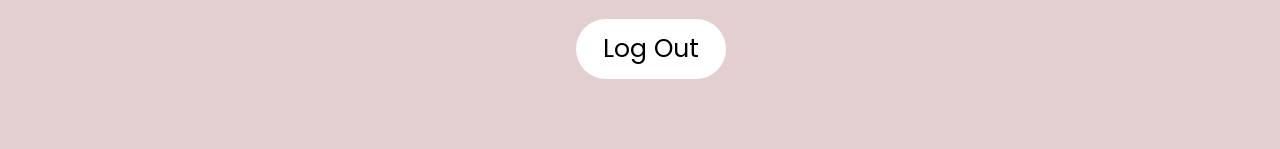
<file: profile.html>
<!DOCTYPE html>
<html lang="en">
<head>
    <meta charset="UTF-8">
    <meta name="viewport" content="width=device-width, initial-scale=1.0">
    <title>Document</title>
    <link rel="stylesheet" href="profile.css">
</head>
<body>
    <div class="navbar">
        <div class="navbar-atas">
            <div class="navbar-atas-kanan">
                <img src="Source\WhatsApp Image 2023-06-19 at 19.13.03.jpg" alt="" class="navbar-logo">
                <p>E-Recipe</p>
            </div>
            <div class="navbar-atas-kiri">
                <a href="profile.html">
                    <img src="Source\kontak.png" alt="" class="navbar-kontak">
                    <img src="Source\kontak-2.png" alt="" class="navbar-kontak-hover">
                  </a>
            </div>
        </div>
        <div class="navbar-bawah">
            <a href="home-sesudah.html" class="navbar-isi">Home</a>
            <a href="recipes-sesudah.html" class="navbar-isi">Recipes</a>
            <a href="Collection.html" class="navbar-isi">Collections</a>
            <a href="about-culinary-sesudah.html" class="navbar-isi">About Culinary</a>
            <a href="chef.html" class="navbar-isi">Chef</a>
        </div>
    </div>
    <div class="content">
        <h1 class="judul">
            My Profile
        </h1>
        <div class="profile-tengah">
            <img src="Source\profile.png" alt="" class="foto-profile">
            <div class="kotak">
                <h1 class="info-akun">ACCOUNT INFO</h1>
                <div class="kotak-kecil">
                    <img src="Source/account-1.png" alt=""class="account-gambar">
                    <h1 class="account-tulisan" id="nama">-</h1>
                </div>
                <div class="kotak-kecil">
                    <img src="Source/account-2.png" alt=""class="account-gambar">
                    <h1 class="account-tulisan" id="email">-</h1>
                </div>
                <div class="kotak-kecil">
                    <img src="Source/account-3.png" alt=""class="account-gambar">
                    <h1 class="account-tulisan">-</h1>
                </div>
                <div class="kotak-kecil">
                    <img src="Source/account-4.png" alt=""class="account-gambar">
                    <h1 class="account-tulisan" id="nomor">-</h1>
                </div>
                <div class="kotak-kecil">
                    <img src="Source/account-5.png" alt=""class="account-gambar">
                    <h1 class="account-tulisan">-</h1>
                </div>
            </div>
        </div>
        <div class="link">
            <div class="link-dalam">
                <a href="" class="a1">User Profile</a>
                <a href="" class="a2">Contact Us</a>
                <a href="" class="a3">History</a>
            </div>
            <div class="link-dalam">
                <a href="" class="a4">Terms Of Use</a>
                <a href="" class="a5">Privacy Policy</a>
                <a href="" class="a6">Settings</a>
            </div>
            <div class="link-dalam">
                <a href="" class="a7">About Us</a>
                <a href="" class="a8">Change Account</a>
                <a href="" class="a9">More</a>
            </div>
        </div>
        <form action="index.html">
            <button class="log-out">Log Out</button>
        </form>
    </div>
    <script src="profile.js"></script>
</body>
</html>
</file>
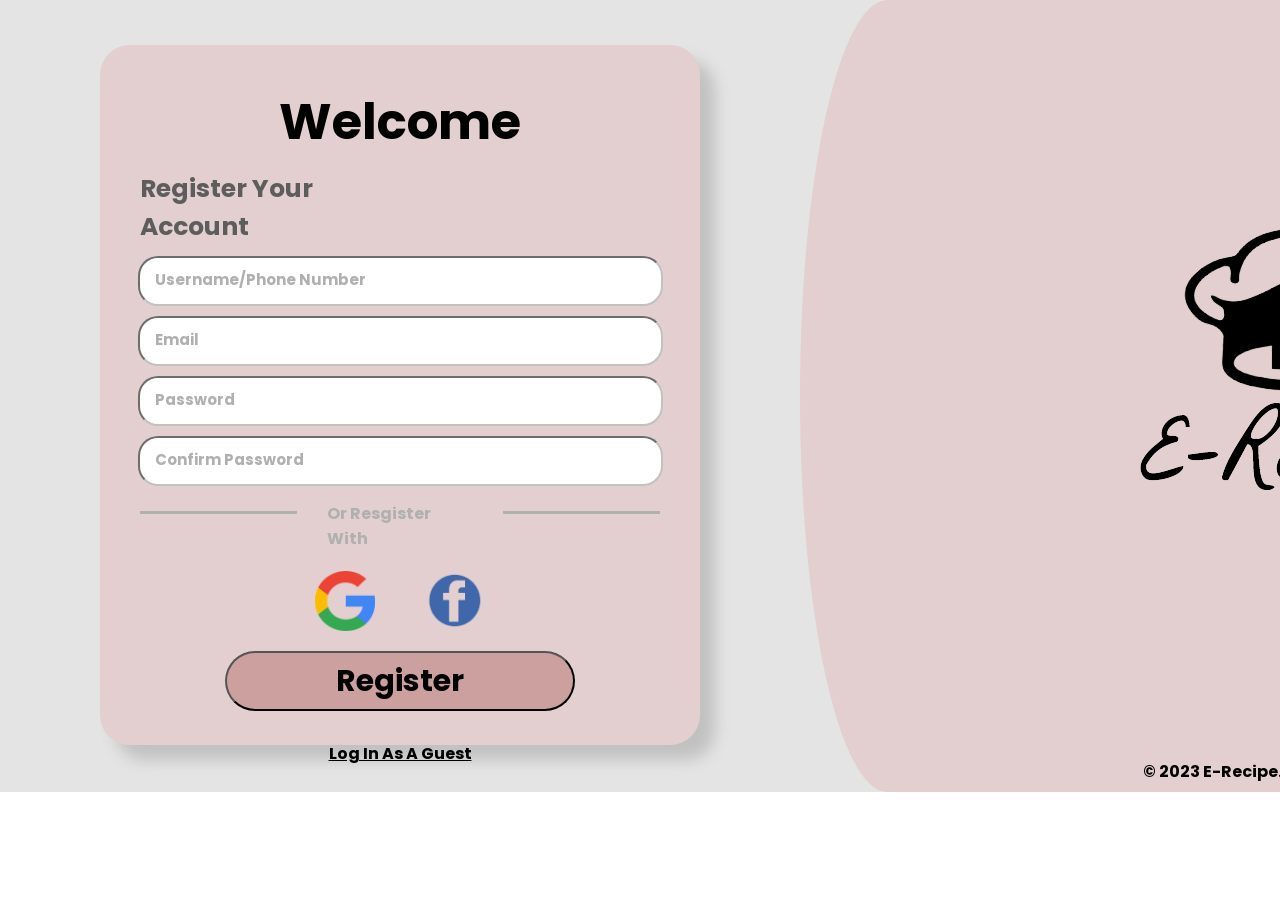
<file: register.html>
<!DOCTYPE html>
<html lang="en">
<head>
    <meta charset="UTF-8">
    <meta name="viewport" content="width=device-width, initial-scale=1.0">
    <title>Document</title>
    <link rel="stylesheet" href="register.css">
</head>
<body>
    <div class="content">
        <div class="kotakkiri">
            <form id="form-register">
                <h1>Welcome</h1>
                <label for="nama">Register Your Account</label>
                <input type="text" id="nama" name="nama" placeholder="Username/Phone Number">
                <input type="email" id="email" name="email" placeholder="Email">
                <input type="password" id="password" name="password" placeholder="Password">
                <input type="password" id="repassword" name="repassword" placeholder="Confirm Password">
                <div class="orregister">
                    <div class="gariskiri"></div>
                    <div>Or Resgister With</div>
                    <div class="gariskanan"></div>
                </div>
                <div class="or">
                    <img src="Source/GOOG-0ed88f7c-removebg-preview.png" alt="">
                    <img src="Source/facebook-logo-icon-facebook-icon-png-images-icons-and-png-backgrounds-1-removebg-preview.png" alt="">
                </div>
                <button type = submit id="button-register" class="buttonregister">Register</button>
                <a href="index.html" class="guest">Log In As A Guest</a>
            </form>
        </div>
        <div class="kotakkanan">
            <img src="Source/image-removebg-preview.png" alt="">
            <h4>
                © 2023 E-Recipe. All Rights Reserved
            </h4>
        </div>
        <div class="oval"></div>
    </div>
    <script src="register.js"></script>
</body>
</html>
</file>
<file: about-culinary-sebelum.css>
@import url('https://fonts.googleapis.com/css2?family=La+Belle+Aurore&display=swap');
@import url('https://fonts.googleapis.com/css2?family=Poppins&display=swap');

*{
    margin: 0;
    padding: 0;
    box-sizing: border-box;
    font-family: 'Poppins', sans-serif;
}

.navbar
{
    width: 100%;
    height: 125px;
    position: fixed;
    z-index: 100;
}

.navbar-atas
{
    height: 75px;
    line-height: 60px;
    padding: 10px;
    background-color: white;
}


.navbar-logo
{
    width: 50px;
    height: 50px;
}

.navbar-atas-kanan
{
    display: flex;
    float: left;
}

.navbar-atas-kanan p
{
    margin-left: 10px;
    font-size: 30px;
    font-family: 'La Belle Aurore', cursive;
}

.navbar-atas-kiri
{
    float: right;
    gap: 5px;
    display: flex;
    flex-direction: row;
}

.login
{
    background-color: rgb(227, 207, 207);
    font-size: 25px;
    border-radius: 50px;
    font-weight: bold;
    width: 100px;
}

.login:hover
{
    background-color: grey;
    color: white;
}
.register
{
    background-color: rgb(227, 207, 207);
    font-size: 25px;
    border-radius: 50px;
    font-weight: bold;
    width: 120px;
}
.register:hover
{
    background-color: grey;
    color: white;
}

.navbar-bawah
{
    height: 50px;
    background-color: rgb(227, 207, 207);
    line-height: 50px;
    padding-left: 75px;
}


.navbar-isi
{
    text-decoration: none;
    color: black;
    font-size: 25px;
    padding: 0px 10px;
}

.navbar-isi-sekarang{
    text-decoration: none;
    color: white;
    font-size: 25px;
    padding: 0px 10px;
}



.navbar-isi:hover
{
    color: white;
    transition: 100ms;
}

.home-pertama
{
    margin-left: 75px;
}

.colletions-kunci
{
    color: grey;
    text-decoration:line-through;
    font-size: 25px;
    padding: 0px 10px;
}

.colletions-kunci:hover
{
    color: rgb(255, 0, 0)
}

/* =============chef 1============================ */
.kiriatas{
    float: left;
}

.kanan{
    float: right;
    line-height: 40px;
    margin-right: 150px;
}

.kanan > h5{
    padding-top: 30px;
    font-size: 30px;
}

.footer{
    display: flex;
    flex-direction: column;
    margin-top: 50px;
    width: 100%;
    height: 250px;
    background-color: #8B8989;
    position: absolute;
}

.aboutus, .aboutus1{
    display: flex;
    flex-direction: row;
    font-size: x-large;
}

.aboutus > h1{
    padding: 25px;
    font-weight: bold;
    text-decoration: underline;
}

.aboutus > h4{
    padding-top: 56px;
    padding-left: 20px;
    font-size: 40px;
    font-family: 'La Belle Aurore';
}

.aboutus1 > h5{
    padding-top: 30px;
    padding-left: 5px;
}

.aboutus > img{
    margin-top: 50px;
    margin-left: 150px;
    width: 75px;
    height: 75px;
}

.aboutus1 > img{
    width: 50px;
    height: 50px;
    margin-left: 15px;
    margin-top: 20px;
}

.footer > h5{
    font-size: 30px;
}

.bawah{
    display: flex;
    flex-direction: column;
    align-items: center;
    justify-content: center;
    background-color: rgb(227, 207, 207);
    width: 100%;
    height: 100px;
    font-size: 30px;
    padding: 25px;
}

.contactusLogo{
    display: flex;
    flex-direction: row;
    gap: 10px;
    padding-bottom: 10px;
    font-size: 20px;
    font-weight: bold;
}

.email, .wa, .ig{
    width: 40px;
    height: 40px;
}

/* =============chef 1============================ */
.content
{
   padding-top: 150px;
}

.kotak-about
{
    border: 0.5px solid black;
}

.gambar-about
{
    padding: 20px;
    height: 300px;
    width: 400px;
    border-radius: 20px;

}
.kotak-about
{
    display: flex;
    padding: 0px 50px;
    vertical-align: middle;
}
.content h1{
    padding-left: 70px;
    font-size: 50px;
    font-weight: lighter;
}

.tulisan-atas
{
    font-size: 40px;
    font-weight: bolder;
}
.tulisan-tengah
{
    font-size: 20px;
    color: gray;
}
.tulisan-bawah
{
    font-size: 30px;
    color: black;
}
.tulisan-about
{
    margin-top: 30px;
}
</file>
<file: about-culinary-sesudah.css>
@import url('https://fonts.googleapis.com/css2?family=La+Belle+Aurore&display=swap');
@import url('https://fonts.googleapis.com/css2?family=Poppins&display=swap');

*{
    margin: 0;
    padding: 0;
    box-sizing: border-box;
    font-family: 'Poppins', sans-serif;
}

.navbar
{
    width: 100%;
    height: 125px;
    position: fixed;
    z-index: 100;
}

.navbar-atas
{
    height: 75px;
    line-height: 60px;
    padding: 10px;
    background-color: white;
}


.navbar-logo
{
    width: 50px;
    height: 50px;
}

.navbar-atas-kanan
{
    display: flex;
    float: left;
}

.navbar-atas-kanan p
{
    margin-left: 10px;
    font-size: 30px;
    font-family: 'La Belle Aurore', cursive;
}

.navbar-atas-kiri
{
    float: right;
    padding-left: 50px;
}



.navbar-bawah
{
    height: 50px;
    background-color: rgb(227, 207, 207);
    line-height: 50px;
    padding-left: 75px;
}


.navbar-isi
{
    text-decoration: none;
    color: black;
    font-size: 25px;
    padding: 0px 10px;
}

.navbar-kontak
{
    width: 50px;
    height: 50px;
    position: absolute;
    right: 20px;
    top: 10px;
}

.navbar-kontak-hover
{
    width: 50px;
    height: 50px;
    position: absolute;
    right: 20px;
    top: 10px;
    display: none;
}

.navbar-atas-kiri:hover .navbar-kontak-hover
{
    display: inline;
}

.navbar-isi:hover
{
    color: white;
    transition: 100ms;
}

.navbar-isi-sekarang{
    text-decoration: none;
    color: white;
    font-size: 25px;
    padding: 0px 10px;
}

.home-pertama
{
    margin-left: 75px;
}

.colletions-kunci
{
    color: white;
    font-size: 25px;
    text-decoration: none;
    /* padding: 0px 10px; */
    pointer-events: none;
}

.colletions-kunci:hover
{
    color: rgb(255, 0, 0)
}

/* =============chef 1============================ */
.kiriatas{
    float: left;
}

.kanan{
    float: right;
    line-height: 40px;
    margin-right: 150px;
}

.kanan > h5{
    padding-top: 30px;
    font-size: 30px;
}

.footer{
    display: flex;
    flex-direction: column;
    margin-top: 50px;
    width: 100%;
    height: 250px;
    background-color: #8B8989;
    position: absolute;
}

.aboutus, .aboutus1{
    display: flex;
    flex-direction: row;
    font-size: x-large;
}

.aboutus > h1{
    padding: 25px;
    font-weight: bold;
    text-decoration: underline;
}

.aboutus > h4{
    padding-top: 56px;
    padding-left: 20px;
    font-size: 40px;
    font-family: 'La Belle Aurore';
}

.aboutus1 > h5{
    padding-top: 30px;
    padding-left: 5px;
}

.aboutus > img{
    margin-top: 50px;
    margin-left: 150px;
    width: 75px;
    height: 75px;
}

.aboutus1 > img{
    width: 50px;
    height: 50px;
    margin-left: 15px;
    margin-top: 20px;
}

.footer > h5{
    font-size: 30px;
}

.bawah{
    display: flex;
    flex-direction: column;
    align-items: center;
    justify-content: center;
    background-color: rgb(227, 207, 207);
    width: 100%;
    height: 100px;
    font-size: 30px;
    padding: 25px;
}

.contactusLogo{
    display: flex;
    flex-direction: row;
    gap: 10px;
    padding-bottom: 10px;
    font-size: 20px;
    font-weight: bold;
}

.email, .wa, .ig{
    width: 40px;
    height: 40px;
}

/* =============chef 1============================ */
.content
{
    padding-top: 150px;
}

.kotak-about
{
    border: 0.5px solid black;
}

.gambar-about
{
    padding: 20px;
    height: 300px;
    width: 400px;
    border-radius: 20px;

}
.kotak-about
{
    display: flex;
    padding: 0px 50px;
    vertical-align: middle;
}
.content h1{
    padding-left: 70px;
    font-size: 50px;
    font-weight: lighter;
}

.tulisan-atas
{
    font-size: 40px;
    font-weight: bolder;
}
.tulisan-tengah
{
    font-size: 20px;
    color: gray;
}
.tulisan-bawah
{
    font-size: 30px;
    color: black;
}
.tulisan-about
{
    margin-top: 30px;
}
</file>
<file: chef-sebelum.css>
@import url('https://fonts.googleapis.com/css2?family=La+Belle+Aurore&display=swap');
@import url('https://fonts.googleapis.com/css2?family=Poppins&display=swap');

*{
    margin: 0;
    padding: 0;
    box-sizing: border-box;
    font-family: 'Poppins', sans-serif;
}

.navbar
{
    width: 100%;
    height: 125px;
    position: fixed;
    z-index: 100;
}

.navbar-atas
{
    height: 75px;
    line-height: 60px;
    padding: 10px;
    background-color: white;
}


.navbar-logo
{
    width: 50px;
    height: 50px;
}

.navbar-atas-kanan
{
    display: flex;
    float: left;
}

.navbar-atas-kanan p
{
    margin-left: 10px;
    font-size: 30px;
    font-family: 'La Belle Aurore', cursive;
}

.navbar-atas-kiri
{
    float: right;
    gap: 5px;
    display: flex;
    flex-direction: row;
    padding-left: 50px;
}

.login
{
    background-color: rgb(227, 207, 207);
    font-size: 25px;
    border-radius: 50px;
    font-weight: bold;
    width: 100px;
}

.login:hover
{
    background-color: grey;
    color: white;
}
.register
{
    background-color: rgb(227, 207, 207);
    font-size: 25px;
    border-radius: 50px;
    font-weight: bold;
    width: 120px;
}
.register:hover
{
    background-color: grey;
    color: white;
}

.navbar-bawah
{
    height: 50px;
    background-color: rgb(227, 207, 207);
    line-height: 50px;
    padding-left: 75px;
}


.navbar-isi
{
    text-decoration: none;
    color: black;
    font-size: 25px;
    padding: 0px 10px;
}

.navbar-isi-sekarang{
    text-decoration: none;
    color: white;
    font-size: 25px;
    padding: 0px 10px;
}



.navbar-isi:hover
{
    color: white;
    transition: 100ms;
}

.home-pertama
{
    margin-left: 75px;
}

.colletions-kunci
{
    color: grey;
    text-decoration:line-through;
    font-size: 25px;
    padding: 0px 10px;
}

.colletions-kunci:hover
{
    color: rgb(255, 0, 0)
}

.chef-profile{
    justify-content: center;
    align-items: center;
    display: flex;
    column-gap: 150px;
    margin-top: 30px;
    padding-left: 170px;

}

.logoo{
    /* justify-content: center; */
    align-items: center;
    display: flex;
    flex-direction: column;
}

.chef-content{
    padding-top: 200px;
}

.chef-tulis{
    font-size: 40px;
    text-align: center;
    margin: 10px;
}

/* =============chef 1============================ */

.chef1{
    outline: auto;
    width: 300px;
    border-radius: 15px;
    box-sizing: border-box;
    box-shadow: 10px 10px #BFBDBD;
}

.chef1 .chef1-backimg{
    background-color: #D9D9D9;
    width: 300px;
    outline: auto;
    border-radius: 15px;
}

.chef1-img img{
    padding: 30px;
    width: 300px;
    border-radius: 50%;
}

.chef1-name{
    justify-content: center;
    align-items: center;
    padding-left: 65px;
    text-decoration: underline;
}

.chef1-old{
    padding-left: 100px;
    font-size: 15px;
    color: #A5A1A1;
}

.chef1-role{
    margin-top: 15px;
    padding-left: 85px;
    color: #A5A1A1
}

/* ========================================= */

/* =============chef 2============================ */

.chef2{
    outline: auto;
    width: 320px;
    border-radius: 15px;
    box-sizing: border-box;
    box-shadow: 10px 10px #BFBDBD;
}

.chef2 .chef2-backimg{
    background-color: #D9D9D9;
    width: 320px;
    outline: auto;
    border-radius: 15px;
}

.chef2-img img{
    padding: 30px;
    width: 320px;
    height: 300px;
    border-radius: 50%;
}

.chef2-name{
    justify-content: center;
    align-items: center;
    padding-left: 100px;
    text-decoration: underline;
}

.chef2-old{
    padding-left: 115px;
    font-size: 15px;
    color: #A5A1A1;
}

.chef2-role{
    margin-top: 15px;
    padding-left: 105px;
    color: #A5A1A1
}

/* =============================================== */

/* =============chef 3============================ */

.chef-profile{
    justify-content: center;
    align-items: center;
}

.chef3{
    outline: auto;
    width: 320px;
    border-radius: 15px;
    box-sizing: border-box;
    box-shadow: 10px 10px #BFBDBD;
}

.chef3 .chef3-backimg{
    background-color: #D9D9D9;
    width: 320px;
    outline: auto;
    border-radius: 15px;
}

.chef3-img img{
    padding: 30px;
    width: 320px;
    height: 300px;
    border-radius: 50%;
}

.chef3-name{
    justify-content: center;
    align-items: center;
    padding-left: 100px;
    text-decoration: underline;
}

.chef3-old{
    padding-left: 120px;
    font-size: 15px;
    color: #A5A1A1;
}

.chef3-role{
    margin-top: 15px;
    padding-left: 108px;
    color: #A5A1A1
}

/* =============================================== */

.kiriatas{
    float: left;
}

.kanan{
    float: right;
    line-height: 40px;
    margin-right: 150px;
}

.kanan > h5{
    padding-top: 30px;
    font-size: 30px;
}

.footer{
    display: flex;
    flex-direction: column;
    margin-top: 50px;
    width: 100%;
    height: 250px;
    background-color: #8B8989;
    position: absolute;
}

.aboutus, .aboutus1{
    display: flex;
    flex-direction: row;
    font-size: x-large;
}

.aboutus > h1{
    padding: 25px;
    font-weight: bold;
    text-decoration: underline;
}

.aboutus > h4{
    padding-top: 56px;
    padding-left: 20px;
    font-size: 40px;
    font-family: 'La Belle Aurore';
}

.aboutus1 > h5{
    padding-top: 30px;
    padding-left: 5px;
}

.aboutus > img{
    margin-top: 50px;
    margin-left: 150px;
    width: 75px;
    height: 75px;
}

.aboutus1 > img{
    width: 50px;
    height: 50px;
    margin-left: 15px;
    margin-top: 20px;
}

.footer > h5{
    font-size: 30px;
}

.bawah{
    display: flex;
    flex-direction: column;
    align-items: center;
    justify-content: center;
    background-color: rgb(227, 207, 207);
    width: 100%;
    height: 100px;
    font-size: 30px;
    padding: 25px;
}

.contactusLogo{
    display: flex;
    flex-direction: row;
    gap: 10px;
    padding-bottom: 10px;
    font-size: 20px;
    font-weight: bold;
}

.email, .wa, .ig{
    width: 40px;
    height: 40px;
}
</file>
<file: chef.css>
@import url('https://fonts.googleapis.com/css2?family=La+Belle+Aurore&display=swap');
@import url('https://fonts.googleapis.com/css2?family=Poppins&display=swap');

*{
    margin: 0;
    padding: 0;
    box-sizing: border-box;
    font-family: 'Poppins', sans-serif;
}

.navbar
{
    width: 100%;
    height: 125px;
    position: fixed;
    z-index: 100;
}

.navbar-atas
{
    height: 75px;
    line-height: 60px;
    padding: 10px;
    background-color: white;
}


.navbar-logo
{
    width: 50px;
    height: 50px;
}

.navbar-atas-kanan
{
    display: flex;
    float: left;
}

.navbar-atas-kanan p
{
    margin-left: 10px;
    font-size: 30px;
    font-family: 'La Belle Aurore', cursive;
}

.navbar-atas-kiri
{
    display: flex;
    flex-direction: row;
    gap: 5px;
    float: right;
    padding-left: 50px;
}

.navbar-bawah
{
    height: 50px;
    background-color: rgb(227, 207, 207);
    line-height: 50px;
    padding-left: 75px;
}

.navbar-isi
{
    text-decoration: none;
    color: black;
    font-size: 25px;
    padding: 0px 10px;
}

.navbar-isi-sekarang{
    text-decoration: none;
    color: white;
    font-size: 25px;
    padding: 0px 10px;
}

.navbar-kontak
{
    width: 50px;
    height: 50px;
    position: absolute;
    right: 20px;
    top: 10px;
}

.navbar-kontak-hover
{
    width: 50px;
    height: 50px;
    position: absolute;
    right: 20px;
    top: 10px;
    display: none;
}

.navbar-atas-kiri:hover .navbar-kontak-hover
{
    display: inline;
}

.navbar-isi:hover
{
    color: white;
    transition: 100ms;
}

.home-pertama
{
    margin-left: 75px;
}

.colletions-kunci
{
    color: white;
    font-size: 25px;
    text-decoration: none;
    /* padding: 0px 10px; */
    pointer-events: none;
}

.colletions-kunci:hover
{
    color: rgb(255, 0, 0)
}

.chef-profile{
    justify-content: center;
    align-items: center;
    display: flex;
    column-gap: 150px;
    margin-top: 30px;
    padding-left: 170px;
}



.logoo{
    /* justify-content: center; */
    align-items: center;
    display: flex;
    flex-direction: column;
}

.chef-content{
    padding-top: 200px;
}

.chef-tulis{
    font-size: 40px;
    text-align: center;
    margin: 10px;
}

/* =============chef 1============================ */

.chef1{
    outline: auto;
    width: 300px;
    border-radius: 15px;
    box-sizing: border-box;
    box-shadow: 10px 10px #BFBDBD;
}

.chef1-old, .chef1-role{

    text-decoration: none;
}
.chef1:hover{
    background-color: #7d7d7d;
    cursor: pointer;
    box-shadow: 10px 10px #7d7d7d;
    transition: 700ms;  
}
.link-1
{
    text-decoration: none;
    transform: none;
    color: black;
}

.chef1-name{
    color: black;
}

.chef1-img:hover{
    background-color: #7d7d7d;
    transition: 700ms;
}

.chef1-backimg{
    background-color: black;
}

.chef1 .chef1-backimg{
    background-color: #D9D9D9;
    width: 300px;
    outline: auto;
    border-radius: 15px;
}

.chef1-img img{
    padding: 30px;
    width: 300px;
    border-radius: 50%;
}

.chef1-name{
    justify-content: center;
    align-items: center;
    padding-left: 65px;
    text-decoration: underline;
}

.chef1-old{
    padding-left: 100px;
    font-size: 15px;
    color: #A5A1A1;
}

.chef1-role{
    margin-top: 15px;
    padding-left: 85px;
    color: #A5A1A1
}

/* ========================================= */

/* =============chef 2============================ */

.chef2{
    outline: auto;
    width: 320px;
    border-radius: 15px;
    box-sizing: border-box;
    box-shadow: 10px 10px #BFBDBD;
}

.chef2 .chef2-backimg{
    background-color: #D9D9D9;
    width: 320px;
    outline: auto;
    border-radius: 15px;
}

.chef2-img img{
    padding: 30px;
    width: 320px;
    height: 300px;
    border-radius: 50%;
}

.chef2-name{
    justify-content: center;
    align-items: center;
    padding-left: 100px;
    text-decoration: underline;
}

.chef2-old{
    padding-left: 115px;
    font-size: 15px;
    color: #A5A1A1;
}

.chef2-role{
    margin-top: 15px;
    padding-left: 105px;
    color: #A5A1A1
}

/* =============================================== */

/* =============chef 3============================ */

.chef-profile{
    justify-content: center;
    align-items: center;
}

.chef3{
    outline: auto;
    width: 320px;
    border-radius: 15px;
    box-sizing: border-box;
    box-shadow: 10px 10px #BFBDBD;
}

.chef3 .chef3-backimg{
    background-color: #D9D9D9;
    width: 320px;
    outline: auto;
    border-radius: 15px;
}

.chef3-img img{
    padding: 30px;
    width: 320px;
    height: 300px;
    border-radius: 50%;
}

.chef3-name{
    justify-content: center;
    align-items: center;
    padding-left: 100px;
    text-decoration: underline;
}

.chef3-old{
    padding-left: 120px;
    font-size: 15px;
    color: #A5A1A1;
}

.chef3-role{
    margin-top: 15px;
    padding-left: 108px;
    color: #A5A1A1
}

/* =============================================== */

.kiriatas{
    float: left;
}

.kanan{
    float: right;
    line-height: 40px;
    margin-right: 150px;
}

.kanan > h5{
    padding-top: 30px;
    font-size: 30px;
}

.footer{
    display: flex;
    flex-direction: column;
    margin-top: 50px;
    width: 100%;
    height: 250px;
    background-color: #8B8989;
    position: absolute;
}

.aboutus, .aboutus1{
    display: flex;
    flex-direction: row;
    font-size: x-large;
}

.aboutus > h1{
    padding: 25px;
    font-weight: bold;
    text-decoration: underline;
}

.aboutus > h4{
    padding-top: 56px;
    padding-left: 20px;
    font-size: 40px;
    font-family: 'La Belle Aurore';
}

.aboutus1 > h5{
    padding-top: 30px;
    padding-left: 5px;
}

.aboutus > img{
    margin-top: 50px;
    margin-left: 150px;
    width: 75px;
    height: 75px;
}

.aboutus1 > img{
    width: 50px;
    height: 50px;
    margin-left: 15px;
    margin-top: 20px;
}

.footer > h5{
    font-size: 30px;
}

.bawah{
    display: flex;
    flex-direction: column;
    align-items: center;
    justify-content: center;
    background-color: rgb(227, 207, 207);
    width: 100%;
    height: 100px;
    font-size: 30px;
    padding: 25px;
}

.contactusLogo{
    display: flex;
    flex-direction: row;
    gap: 10px;
    padding-bottom: 10px;
    font-size: 20px;
    font-weight: bold;
}

.email, .wa, .ig{
    width: 40px;
    height: 40px;
}
</file>
<file: Collection.css>
@import url('https://fonts.googleapis.com/css2?family=La+Belle+Aurore&display=swap');
@import url('https://fonts.googleapis.com/css2?family=Poppins&display=swap');

*{
    margin: 0;
    padding: 0;
    box-sizing: border-box;
    font-family: 'Poppins', sans-serif;
}

.navbar
{
    width: 100%;
    height: 125px;
    position: fixed;
    z-index: 100;
}

.navbar-atas
{
    height: 75px;
    line-height: 60px;
    padding: 10px;
    background-color: white;
}


.navbar-logo
{
    width: 50px;
    height: 50px;
}

.navbar-atas-kanan
{
    display: flex;
    float: left;
}

.navbar-atas-kanan p
{
    margin-left: 10px;
    font-size: 30px;
    font-family: 'La Belle Aurore', cursive;
}

.navbar-atas-kiri
{
    float: right;
    padding-left: 50px;
}

.navbar-bawah
{
    height: 50px;
    background-color: rgb(227, 207, 207);
    line-height: 50px;
    padding-left: 75px;
}


.navbar-isi
{
    text-decoration: none;
    color: black;
    font-size: 25px;
    padding: 0px 10px;
}

.navbar-isi-sekarang{
    text-decoration: none;
    color: white;
    font-size: 25px;
    padding: 0px 10px;
}

.navbar-kontak
{
    width: 50px;
    height: 50px;
    position: absolute;
    right: 20px;
    top: 10px;
}

.navbar-kontak-hover
{
    width: 50px;
    height: 50px;
    position: absolute;
    right: 20px;
    top: 10px;
    display: none;
}

.navbar-atas-kiri:hover .navbar-kontak-hover
{
    display: inline;
}

.navbar-isi:hover
{
    color: white;
    transition: 100ms;
}

.navbar-atas-kiri a{
    text-decoration: none;
}
.home-pertama
{
    margin-left: 75px;
}

.colletions-kunci
{
    color: white;
    font-size: 25px;
    text-decoration: none;
    /* padding: 0px 10px; */
    pointer-events: none;
}
/* ========================================== */

.content{
    padding-top: 130px;
}

.c-title{
    margin: 15px;
}

.makanan1{
    margin-bottom: 10px;
    background-color: #DECFCF;
    box-sizing: border-box;
    border-radius: 20px;
    display: flex;
}

.makanan-img1 img{
    padding: 10px;
    width: 400px;
    height: auto;
    box-sizing: border-box;
    border-radius: 20px;
}

.pack-makanan1{
    padding: 0;
}

.pack-makanan1 .nama-makanan{
    margin-left: 10px;
    font-size: 40px;
    margin-bottom: -20px;
}

.pack-makanan1 .nama-chef{
    margin-left: 10px;
    font-size: 30px;
    color: gray;
    
}

.pack-makanan1 .desc-makanan{
    margin-left: 10px;
    font-size: 20px;
    /* margin-top: -30px; */
}

.makanan1 .bintang-img1 img{
    margin-top: 10px;
    margin-right: 10px;
    width: 60px;
}

/* ========================================== */

.makanan2{
    margin-bottom: 10px;
    background-color: #DECFCF;
    box-sizing: border-box;
    border-radius: 20px;
    display: flex;
}

.makanan-img2 img{
    padding: 10px;
    width: 400px;
    height: 300px;
    box-sizing: border-box;
    border-radius: 20px;
}

.pack-makanan2{
    padding: 0;
}

.pack-makanan2 .nama-makanan{
    margin-left: 10px;
    font-size: 40px;
    margin-bottom: -20px;
}

.pack-makanan2 .nama-chef2{
    margin-left: 10px;
    font-size: 30px;
    color: gray;
    
}

.pack-makanan2 .desc-makanan2{
    margin-left: 10px;
    font-size: 20px;
    /* margin-top: -30px; */
}

.makanan2 .bintang-img2 img{
    margin-top: 10px;
    margin-right: 10px;
    width: 60px;
}


/* =========================================== */

.makanan3{
    margin-bottom: 10px;
    background-color: #DECFCF;
    box-sizing: border-box;
    border-radius: 20px;
    display: flex;
}

.makanan-img3 img{
    padding: 10px;
    width: 400px;
    height: 300px;
    box-sizing: border-box;
    border-radius: 20px;
}

.pack-makanan3{
    padding: 0;
}

.pack-makanan3 .nama-makanan{
    margin-left: 10px;
    font-size: 40px;
    margin-bottom: -20px;
}

.pack-makanan3 .nama-chef3{
    margin-left: 10px;
    font-size: 30px;
    color: gray;
    
}

.pack-makanan3 .desc-makanan3{
    margin-left: 10px;
    font-size: 20px;
    /* margin-top: -30px; */
}

.makanan3 .bintang-img3 img{
    margin-top: 10px;
    margin-right: 10px;
    width: 60px;
}

/* ==================================== */

.kiriatas{
    float: left;
}

.kanan{
    float: right;
    line-height: 40px;
    margin-right: 150px;
}

.kanan > h5{
    padding-top: 30px;
    font-size: 30px;
}

.footer{
    display: flex;
    flex-direction: column;
    margin-top: 50px;
    width: 100%;
    height: 250px;
    background-color: #8B8989;
    position: absolute;
}

.aboutus, .aboutus1{
    display: flex;
    flex-direction: row;
    font-size: x-large;
}

.aboutus > h1{
    padding: 25px;
    font-weight: bold;
    text-decoration: underline;
}

.aboutus > h4{
    padding-top: 56px;
    padding-left: 20px;
    font-size: 40px;
    font-family: 'La Belle Aurore';
}

.aboutus1 > h5{
    padding-top: 30px;
    padding-left: 5px;
}

.aboutus > img{
    margin-top: 50px;
    margin-left: 150px;
    width: 75px;
    height: 75px;
}

.aboutus1 > img{
    width: 50px;
    height: 50px;
    margin-left: 15px;
    margin-top: 20px;
}

.footer > h5{
    font-size: 30px;
}

.bawah{
    display: flex;
    flex-direction: column;
    align-items: center;
    justify-content: center;
    background-color: rgb(227, 207, 207);
    width: 100%;
    height: 100px;
    font-size: 30px;
    padding: 25px;
}

.contactusLogo{
    display: flex;
    flex-direction: row;
    gap: 10px;
    padding-bottom: 10px;
    font-size: 20px;
    font-weight: bold;
}

.email, .wa, .ig{
    width: 40px;
    height: 40px;
}
</file>
<file: login.css>
@import url('https://fonts.googleapis.com/css2?family=Poppins&display=swap');
* {
    margin: 0;
    padding: 0;
    box-sizing: border-box;
    font-family: "Poppins";
}

.content{
    background-color: rgba(63, 63, 63, 0.138);
    display: flex;
    flex-direction: row;
}

.kotakkiri{
    background-color: rgb(227, 207, 207);
    width: 48%;
    height: 792px;
}

.kotakkiri > img{
    padding-left: 230px;
    padding-top: 220px;
}

.kotakkiri > h4{
    padding-top: 230px;
    padding-left: 20px;
    text-align: left;
}

.oval{
    width: 175px;
    height: 792px;
    background-color: rgb(227, 207, 207);
    border-radius: 100%;
    position: absolute;
    margin-left: 630px;
    position: fixed;
}

.kotakkanan{
    width: 600px;
    height: 700px;
    background-color: rgb(227, 207, 207);
    margin-left: 200px;
    margin-top: 45px;
    border-radius: 30px;
    box-shadow: 15px 15px 15px rgb(193, 193, 193); 
}

form > h1{
    text-align: center;
    font-size: 50px;
}

form{
    display: flex;
    flex-direction: column;
    margin: 40px;
    gap: 10px;
}

label{
    padding-right: 240px;
    font-size: 25px;
    font-weight: bold;
    color: #5d5d5d;
}

input{
    width: 525px;
    height: 50px;
    padding: 15px;
    border-radius: 20px;
    border-color: rgb(193, 193, 193);
}

.acc{
    float: left;
    display: flex;
    flex-direction: row;
    gap: 10px;
    font-size: 15px;
}

.acc > a{
    color: red;
    font-weight: bold;
    text-decoration: underline;
}

.acc > a:hover{
    color: white;
}

.buttonlogin{
    background-color: #CDA0A0;
    width: 350px;
    height: 60px;
    margin-top: 10px;
    border-radius: 30px;
    font-size: 30px;
    font-weight: bold;
    cursor: pointer;
    justify-content: center;    
    text-decoration: none;
}

input::placeholder{
    color: rgb(176, 176, 176);
    font-size: 15px;
    font-weight: bold;
}

form{
    align-items: center;
}

.buttonlogin:hover{
    color: white;
    background-color: #9e7b7b;
}

.guest{
    font-weight: bold;
    color: black;
    margin-top: 20px;
}

.guest:hover{
    color: white;
}

.orlogin{
    color: rgb(176, 176, 176);
    font-weight: bold;
    margin-top: 20px;
    display: flex;
    flex-direction: row;
    gap: 30px;
}

.gariskiri{
    background-color: rgb(176, 176, 176);
    width: 175px;
    height: 3px;
    margin-top: 10px;
}

.gariskanan{
    margin-top: 10px;
    background-color: rgb(176, 176, 176);
    width: 175px;
    height: 3px;
}

.or{
    margin-top: 20px;
    
}

.orcontent{
    border-radius: 30px;
    align-items: center;
    justify-content: center;
    margin-top: 10px;
    display: flex;
    flex-direction: row;
    gap: 15px;
    width: 525px;
    height: 50px;
    background-color: white;
}

.orcontent:hover{
    background-color: rgb(217, 217, 217);
    cursor: pointer;
}

.orcontent > img{
    width: 30px;
    height: 30px;
}
</file>
<file: profile.css>
@import url('https://fonts.googleapis.com/css2?family=La+Belle+Aurore&display=swap');
@import url('https://fonts.googleapis.com/css2?family=Poppins&display=swap');

*{
    margin: 0;
    padding: 0;
    box-sizing: border-box;
    font-family: 'Poppins', sans-serif;
}

.navbar
{
    width: 100%;
    height: 125px;
    position: fixed;
    z-index: 100;
}

.navbar-atas
{
    height: 75px;
    line-height: 60px;
    padding: 10px;
    background-color: white;
}


.navbar-logo
{
    width: 50px;
    height: 50px;
}

.navbar-atas-kanan
{
    display: flex;
    float: left;
}

.navbar-atas-kanan p
{
    margin-left: 10px;
    font-size: 30px;
    font-family: 'La Belle Aurore', cursive;
}

.navbar-atas-kiri
{
    float: right;
    padding-left: 50px;
}



.navbar-bawah
{
    height: 50px;
    background-color: rgb(227, 207, 207);
    line-height: 50px;
    padding-left: 75px;
}


.navbar-isi
{
    text-decoration: none;
    color: black;
    font-size: 25px;
    padding: 0px 10px;
}

.navbar-kontak
{
    width: 50px;
    height: 50px;
    position: absolute;
    right: 20px;
    top: 10px;
}

.navbar-kontak-hover
{
    width: 50px;
    height: 50px;
    position: absolute;
    right: 20px;
    top: 10px;
    display: none;
}

.navbar-atas-kiri:hover .navbar-kontak-hover
{
    display: inline;
}

.navbar-isi:hover
{
    color: white;
    transition: 100ms;
}

.home-pertama
{
    margin-left: 75px;
}

.colletions-kunci
{
    color: white;
    font-size: 25px;
    text-decoration: none;
    /* padding: 0px 10px; */
    pointer-events: none;
}

.colletions-kunci:hover
{
    color: rgb(255, 0, 0)
}

/* =============chef 1============================ */

.content
{
    width: 100%;
    background-color: rgb(227, 207, 207);
}

.judul
{
    padding: 50px;
    padding-top: 150px;
    margin-left: 40%;
    margin-right: 40%;
    font-weight: bolder;
    font-size: 40px;
}
.profile-tengah
{
    justify-content: space-evenly;
    margin: 0 5%;
    gap: 50px;
    display: flex;
}

.kotak{
    border-radius: 30px;
    width: 900px;
    height: 675px;
    background-color: white;
    text-align: center;
}
.foto-profile
{
    width: 750px;
    height: 675px;
}

.info-akun
{
    font-weight: lighter;
    font-size: 40px;
    margin-top: 40px;
    margin-bottom: 40px;
}

.kotak-kecil
{
    background-color: rgb(227, 207, 207);
    margin: 0 10%;
    border-radius: 30px;
    display: flex;
    margin-bottom: 30px;
}

.account-gambar
{
    width: 45px;
    height: 55px;
    margin-left: 50px;
    padding-top: 20px;
}

.account-tulisan
{
    line-height: 75px;
    margin-left: 50px;
    font-size: 20px;
}

.link
{
    margin-top: 100px;
    display: block;
    border-top: 2px solid gray;
    border-bottom: 2px solid gray;
    padding: 50px;
    gap: 40px;
    display: flex;
    flex-direction: column;
    justify-content: center;

}

.link-dalam{
    text-align: center; 
    display: flex;
    flex-direction: row;
    gap: 400px; 
    justify-content: center;
}

.link-dalam a
{   
    text-align: center;
    text-decoration: 0;
    font-size: 30px;
    color: black;
}

.link-dalam a:hover
{
    color: white;
    text-decoration: underline;
}

.a1
{
    padding-right: 50px;
}

.a3
{
    padding-left: 20px;
}

.a7
{
    padding-right: 20px;  
}

.log-out
{
    width: 150px;
    height: 60px;
    background-color: white;
    border: none;
    border-radius: 30px;
    font-size: 25px;
    margin-top: 70px;
    margin-left: 45%;
    margin-right: 45%;
    margin-bottom: 70px;
}

.log-out:hover
{
    background-color: grey;
    color: white;
    border: none;
}
</file>
<file: register.css>
@import url('https://fonts.googleapis.com/css2?family=Poppins&display=swap');
* {
    margin: 0;
    padding: 0;
    box-sizing: border-box;
    font-family: "Poppins";
}

.content{
    background-color: rgba(63, 63, 63, 0.138);
    display: flex;
    flex-direction: row;
}

.kotakkanan{
    background-color: rgb(227, 207, 207);
    width: 48%;
    height: 792px;
    margin-left: 188px;
}

.kotakkanan > img{
    padding-left: 230px;
    padding-top: 220px;
}

.kotakkanan > h4{
    padding-top: 230px;
    padding-right: 20px;
    text-align: right;
}

.oval{
    width: 175px;
    height: 792px;
    background-color: rgb(227, 207, 207);
    border-radius: 100%;
    position: absolute;
    margin-left: 800px;
}

.kotakkiri{
    width: 600px;
    height: 700px;
    background-color: rgb(227, 207, 207);
    margin-left: 100px;
    margin-top: 45px;
    border-radius: 30px;
    box-shadow: 15px 15px 15px rgb(193, 193, 193); 
}

form > h1{
    text-align: center;
    font-size: 50px;
}

form{
    display: flex;
    flex-direction: column;
    margin: 40px;
    gap: 10px;
}

label{
    padding-right: 240px;
    font-size: 25px;
    font-weight: bold;
    color: #5d5d5d;
}

input{
    width: 525px;
    height: 50px;
    padding: 15px;
    border-radius: 20px;
    border-color: rgb(193, 193, 193);
}

.buttonregister{
    background-color: #CDA0A0;
    width: 350px;
    height: 60px;
    margin-top: 10px;
    border-radius: 30px;
    font-size: 30px;
    font-weight: bold;
    cursor: pointer;
    justify-content: center;    
    text-decoration: none;
}

input::placeholder{
    color: rgb(176, 176, 176);
    font-size: 15px;
    font-weight: bold;
}

form{
    align-items: center;
}

.buttonregister:hover{
    color: white;
    background-color: #9e7b7b;
}

.guest{
    font-weight: bold;
    color: black;
    margin-top: 20px;
}

.guest:hover{
    color: white;
}

.orregister{
    color: rgb(176, 176, 176);
    font-weight: bold;
    margin-top: 5px;
    display: flex;
    flex-direction: row;
    gap: 30px;
}

.gariskiri{
    background-color: rgb(176, 176, 176);
    width: 160px;
    height: 3px;
    margin-top: 10px;
}

.gariskanan{
    margin-top: 10px;
    background-color: rgb(176, 176, 176);
    width: 160px;
    height: 3px;
}

.or{
    margin-top: 5px;
}

.or{
    border-radius: 30px;
    align-items: center;
    justify-content: center;
    margin-top: 10px;
    display: flex;
    flex-direction: row;
    gap: 50px;
}

.or > img:hover{
    border-radius: 100%;
    background-color: rgb(191, 191, 191);
    cursor: pointer;
}

.or > img{
    width: 60px;
    height: 60px;
}
</file>
